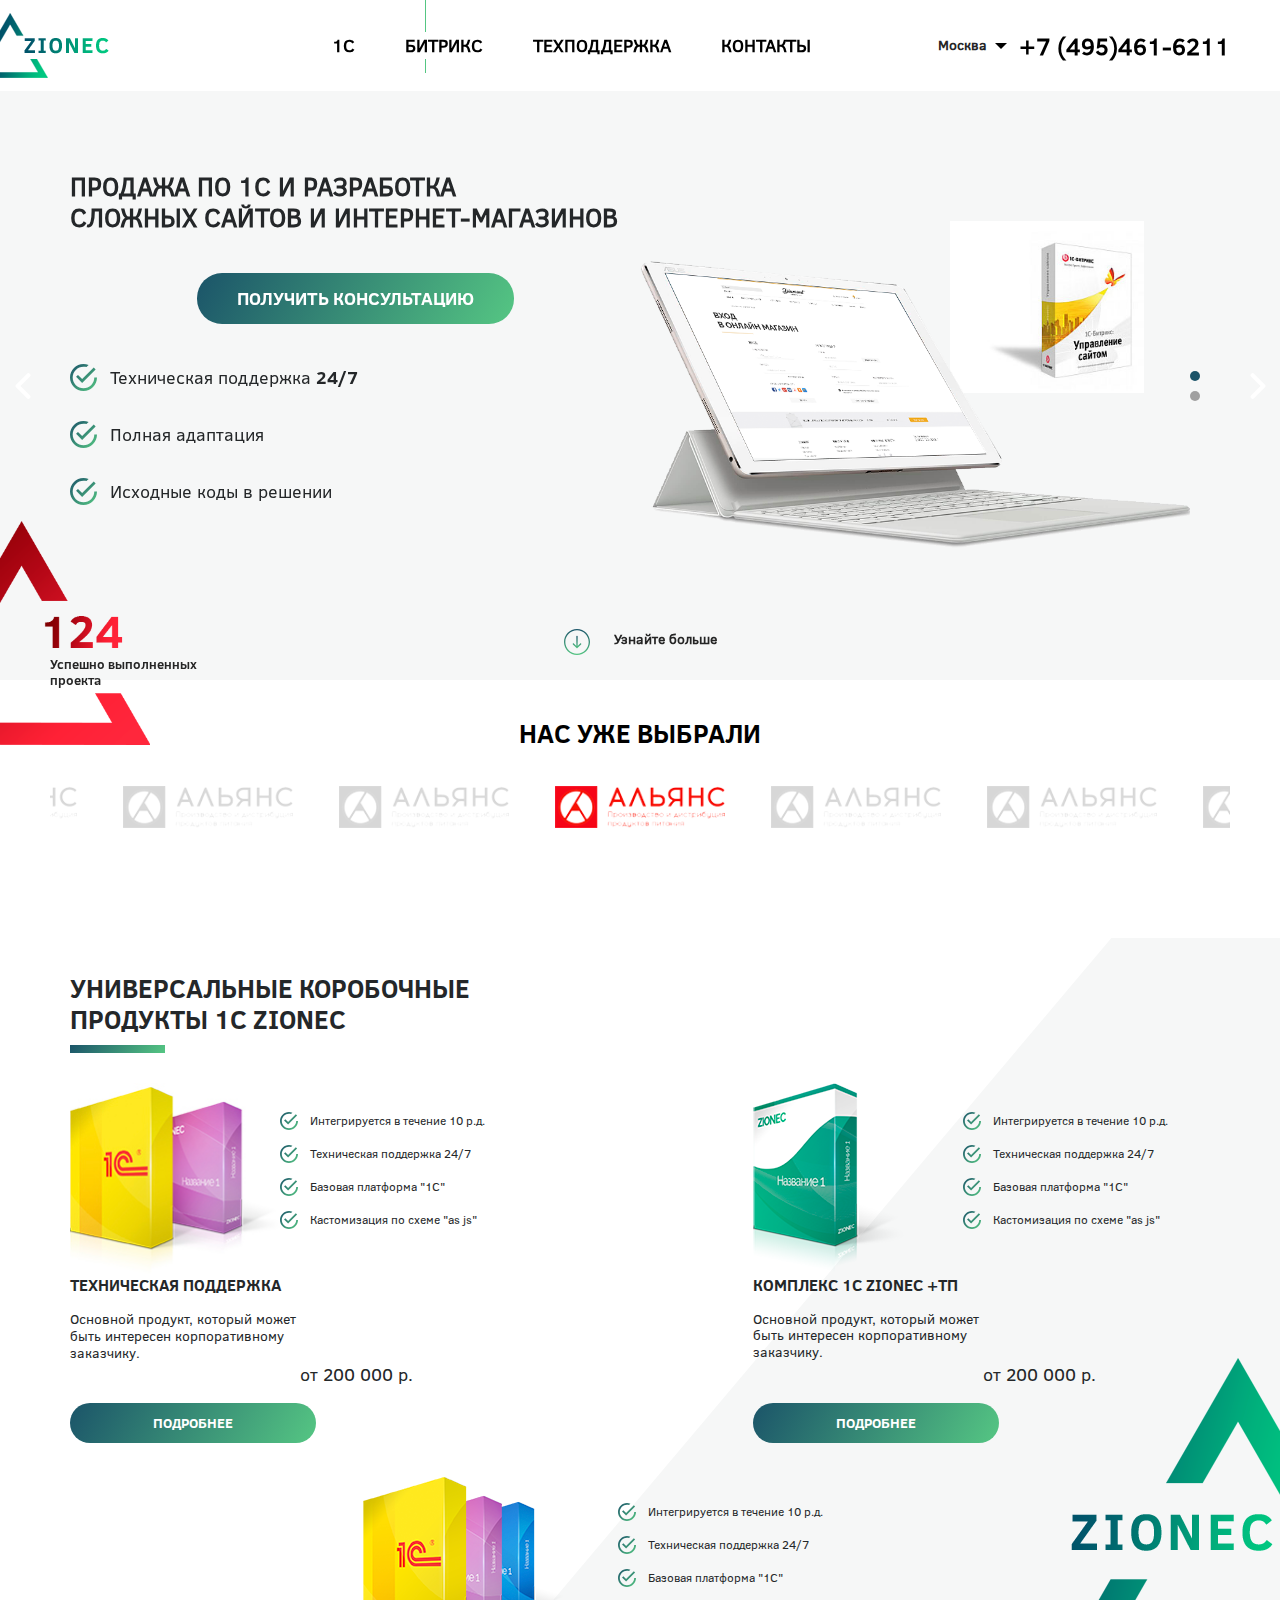
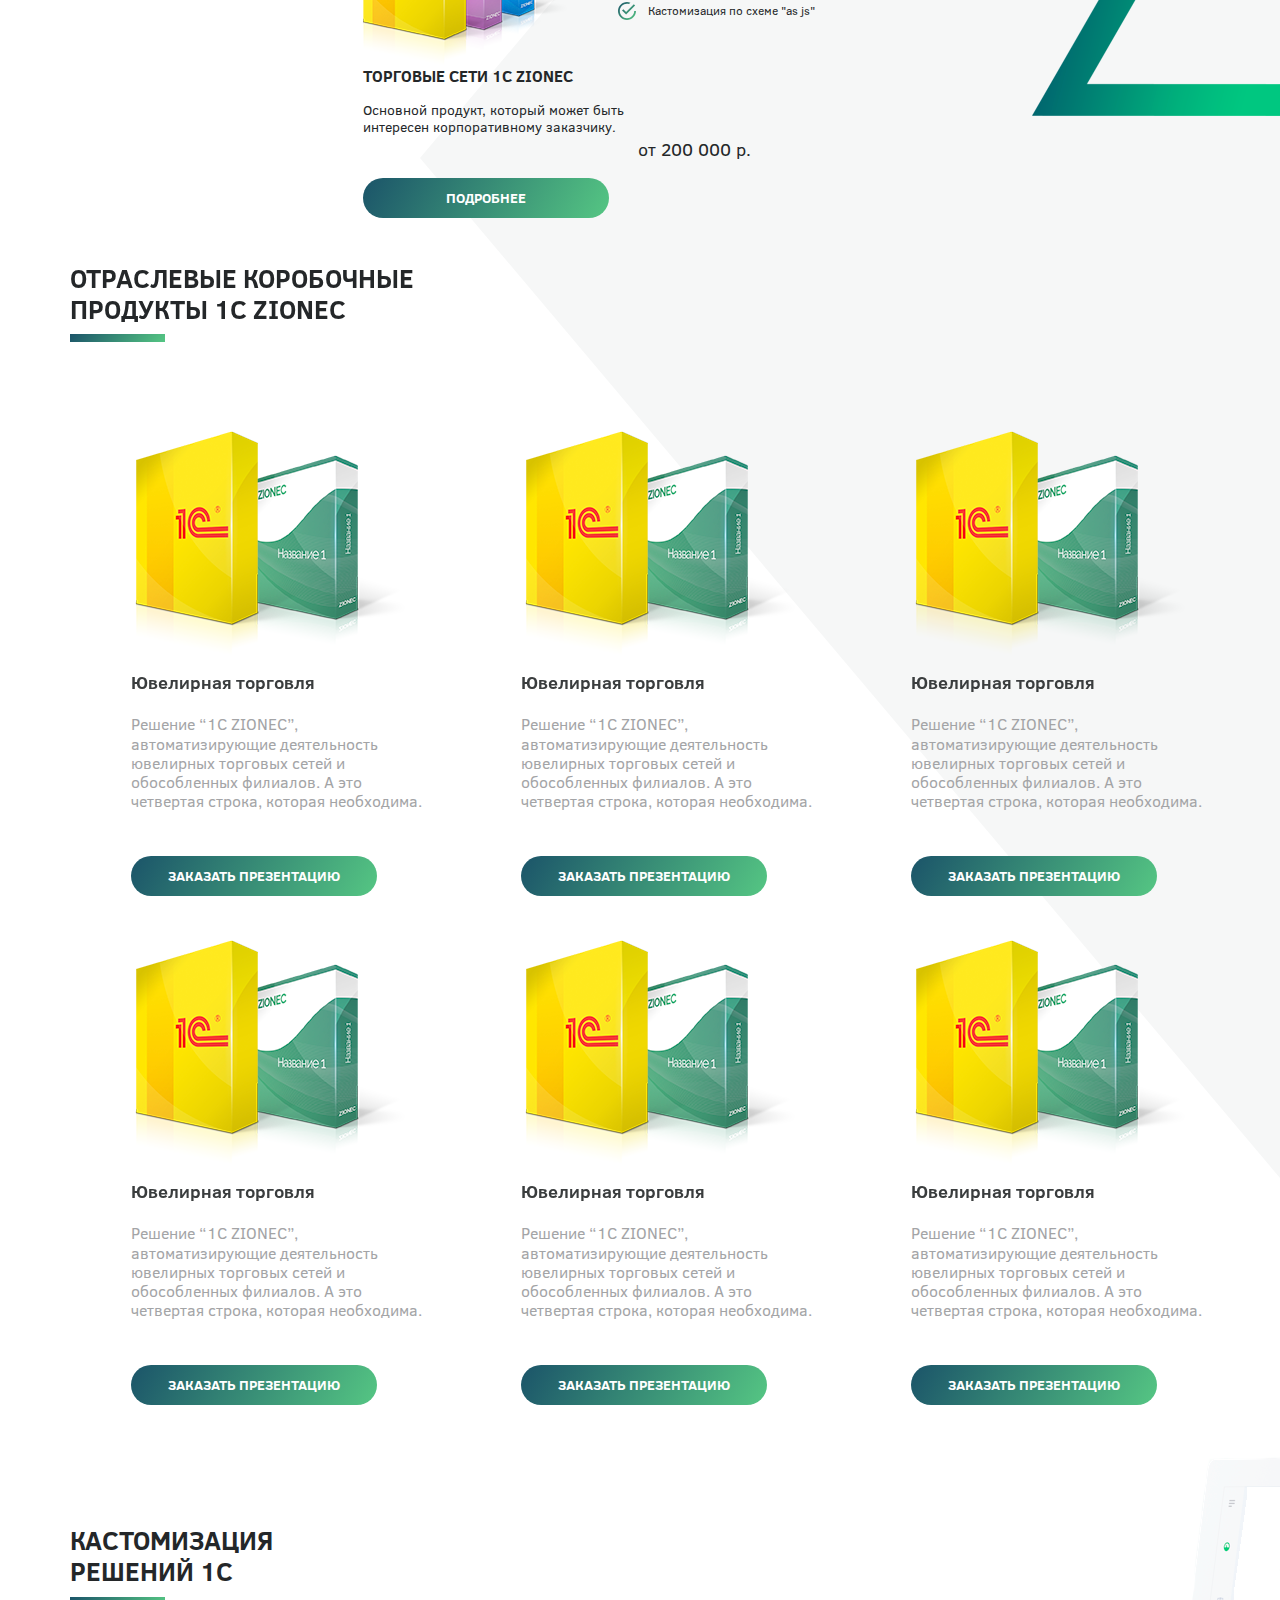
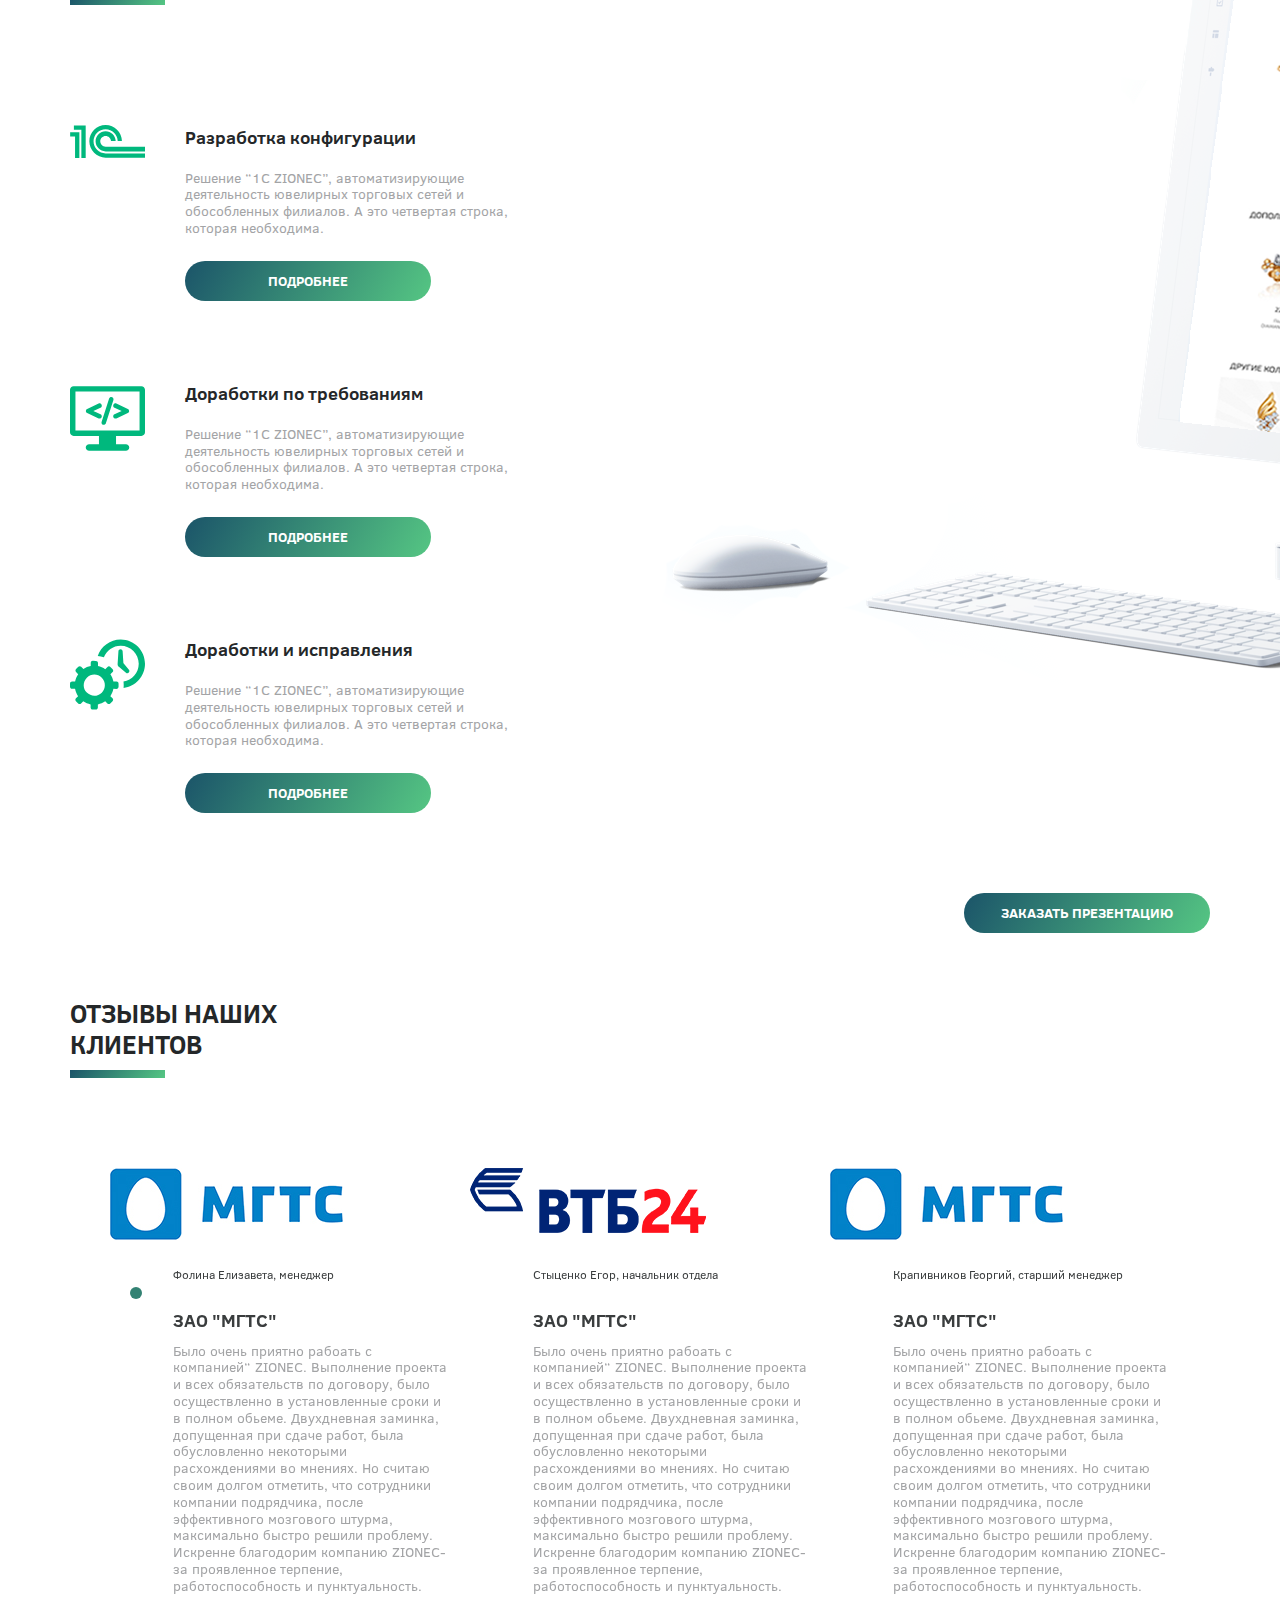
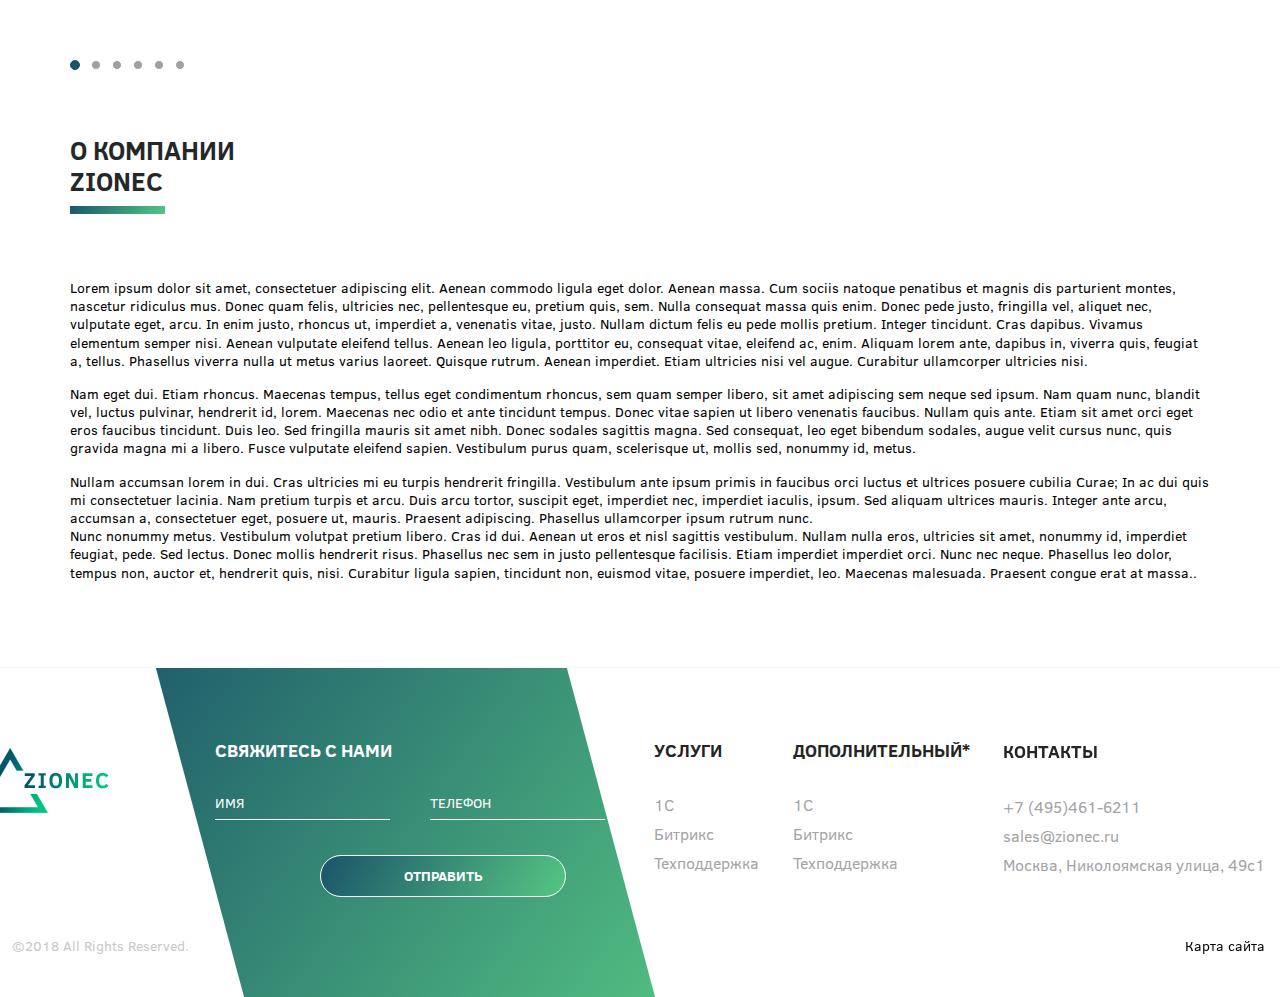
<file: index.html>
<!DOCTYPE html>
<html lang="ru">
<head>
    <meta charset="UTF-8">
    <title>Zionec</title>
    <meta http-equiv="X-UA-Compatible" content="IE=edge">
    <meta name="viewport" content="width=device-width, initial-scale=1">
    <link href="css/bootstrap.min.css" rel="stylesheet">
    <link href="css/slick.css" rel="stylesheet">
    <link href="css/style-t.css" rel="stylesheet">
    <link href="css/style.css" rel="stylesheet">
    <link href="css/media-t.css" rel="stylesheet">  
    <link href="css/media.css" rel="stylesheet">  
</head>


<body>

<section class="sec-lvl-1" id="fixed_head">
    <div class="menu-wrapp">
        <div class="side left-side">
            <img src="img/logo-nav.png" class="img-responsive" alt="">
        </div>
        <div class="side mid-side">
            <button type="button" class="navbar-toggle" data-toggle="collapse" data-target="#menu1">
                <span class="sr-only">Toggle navigation</span>
                <span class="icon-bar"></span>
                <span class="icon-bar"></span>
                <span class="icon-bar"></span>
            </button>
            <div class="collapse navbar-collapse" id="menu1">
                <ul class="menu-list">
                    <li class="first-itm">
                        <a href="#sec-lvl-1">1С</a>
                    </li>
                    <li class="first-itm">
                        <a class="active" href="#about">БИТРИКС</a>
                    </li>
                    <li class="first-itm">
                        <a href="#sec-lvl-7">ТЕХПОДДЕРЖКА</a>
                    </li>
                    <li class="first-itm">
                        <a href="#team">КОНТАКТЫ</a>
                    </li>
                </ul>
            </div>
        </div>
        <div class="side right-side">
            <div class="flex-tel">
                <div class="sity-wrapp">
                    <div class="sity">Москва</div>
                    <div class="sity-list">
                        <span>Краснодар</span>
                        <span>Ростов</span>
                        <span>Санкт-Петербург</span>
                    </div>
                </div>
                <a class="tel-link" href="#">+7 (495)461-6211</a>
            </div>
        </div>
    </div>
</section>
    

    <section class="sec-lvl-1">
        <div class="menu-wrapp">
            <div class="side left-side">
                <img src="img/logo-nav.png" class="img-responsive" alt="">
            </div>
            <div class="side mid-side">
                <button type="button" class="navbar-toggle" data-toggle="collapse" data-target="#menu">
                    <span class="sr-only">Toggle navigation</span>
                    <span class="icon-bar"></span>
                    <span class="icon-bar"></span>
                    <span class="icon-bar"></span>
                </button>
                <div class="collapse navbar-collapse" id="menu">
                    <ul class="menu-list">
                        <li class="first-itm">
                            <a href="#sec-lvl-1">1С</a>
                        </li>
                        <li class="first-itm">
                            <a class="active" href="#about">БИТРИКС</a>
                        </li>
                        <li class="first-itm">
                            <a href="#sec-lvl-7">ТЕХПОДДЕРЖКА</a>
                        </li>
                        <li class="first-itm">
                            <a href="#team">КОНТАКТЫ</a>
                        </li>
                    </ul>
                </div>
            </div>
            <div class="side right-side">
                <div class="flex-tel">
                    <div class="sity-wrapp">
                        <div class="sity">Москва</div>
                        <div class="sity-list">
                            <span>Краснодар</span>
                            <span>Ростов</span>
                            <span>Санкт-Петербург</span>
                        </div>
                    </div>
                    <a class="tel-link" href="#">+7 (495)461-6211</a>
                </div>
            </div>
        </div>
    </section>
    <section class="sec-lvl-2">
        <div class="main-slider">
            <div class="one-slide">
                <div class="container">
                    <div class="row">
                        <div class="col-md-12">
                            <div class="flex-first-slide">
                                <div class="left-side">
                                    <h2>Продажа ПО 1с и разработка<br>сложных сайтов и интернет-магазинов</h2>
                                    <div class="flex-b-style">
                                        <span class="get-consult-butt but open_modal">Получить консультацию</span>
                                    </div>
                                    <ul class="service-list">
                                        <li>Техническая поддержка <span>24/7</span></li>
                                        <li>Полная адаптация</li>
                                        <li>Исходные коды в решении</li>
                                    </ul>
                                </div>
                                <div class="right-side">
                                    <div class="note-image">
                                        <img src="img/note-1.png" class="img-responsive" alt="">
                                    </div>
                                    <div class="product">
                                        <img src="img/1c-product.jpg" class="img-responsive" alt="">
                                    </div>
                                </div>
                            </div>
                        </div>
                    </div>
                </div>
            </div>
            <div class="one-slide">
                <div class="container">
                    <div class="row">
                        <div class="col-md-12">
                            <div class="flex-first-slide">
                                <div class="left-side">
                                    <h2>Продажа ПО 1с и разработка<br>сложных сайтов и интернет-магазинов</h2>
                                    <div class="flex-b-style">
                                        <span class="get-consult-butt but open_modal">Получить консультацию</span>
                                    </div>
                                    <ul class="service-list">
                                        <li>Техническая поддержка <span>24/7</span></li>
                                        <li>Полная адаптация</li>
                                        <li>Исходные коды в решении</li>
                                    </ul>
                                </div>
                                <div class="right-side">
                                    <div class="note-image">
                                        <img src="img/note-1.png" class="img-responsive" alt="">
                                    </div>
                                    <div class="product">
                                        <img src="img/1c-product.jpg" class="img-responsive" alt="">
                                    </div>
                                </div>
                            </div>
                        </div>
                    </div>
                </div>
            </div>
        </div>
        <div class="treangle-red">
            <p>Успешно выполненных<br>проекта</p>
        </div>
        <div class="scroll-down">
            <span>Узнайте больше</span>
        </div>
    </section>
    
    
    
    
    
    
    
    
    
    
    
    
    
    
    
    <!--========================================================================-->
    
    <section id="chosen">
        <h2 class="text-center">Нас уже выбрали</h2>
        <div class="logos">
            <div class="logo_item"><img src="img/chosen1.png" alt=""></div>
            <div class="logo_item"><img src="img/chosen1.png" alt=""></div>
            <div class="logo_item"><img src="img/chosen1.png" alt=""></div>
            <div class="logo_item"><img src="img/chosen1.png" alt=""></div>
            <div class="logo_item"><img src="img/chosen1.png" alt=""></div>
            <div class="logo_item"><img src="img/chosen1.png" alt=""></div>
            <div class="logo_item"><img src="img/chosen1.png" alt=""></div>
        </div>
    </section>

    <section id="big_grey_triangle">
        <div class="left_triangle"></div>
        <div class="container">
            <div class="row">
                <div class="col-md-12">
                    <h2 class="zag">Универсальные коробочные<br>продукты 1С Zionec</h2>
                </div>
            </div>
            <div class="row">
                <div class="col-sm-8 col-sm-push-2 col-md-5 col-md-push-0 prod1_item">
                    <div class="prod_flex first_prod">
                        <div class="img">
                            <img src="img/two_boxes.jpg" alt="" class="img-responsive">
                        </div>
                        <div class="markers">
                            <ul>
                                <li>Интегрируется в течение 10 р.д.</li>
                                <li>Техническая поддержка 24/7</li>
                                <li>Базовая платформа "1С"</li>
                                <li>Кастомизация по схеме "as js"</li>
                            </ul>
                        </div>
                    </div>
                    <div class="prod_desc">
                        <h5>Техническая поддержка</h5>
                        <p>Основной продукт, который может быть интересен корпоративному заказчику.</p>
                        <div class="price text-right">от 200 000 р.</div>
                        <p class="more"><a href="#" class="but">Подробнее</a></p>
                    </div>
                </div>
                <div class="col-sm-8 col-sm-push-2 col-md-5 prod1_item col-md-push-2">
                    <div class="prod_flex">
                        <div class="img">
                            <img src="img/prod2_new.png" alt="" class="img-responsive">
                        </div>
                        <div class="markers">
                            <ul>
                                <li>Интегрируется в течение 10 р.д.</li>
                                <li>Техническая поддержка 24/7</li>
                                <li>Базовая платформа "1С"</li>
                                <li>Кастомизация по схеме "as js"</li>
                            </ul>
                        </div>
                    </div>
                    <div class="prod_desc">
                        <h5>Комплекс 1С Zionec +ТП</h5>
                        <p>Основной продукт, который может быть интересен корпоративному заказчику.</p>
                        <div class="price text-right">от 200 000 р.</div>
                        <p class="more"><a href="#" class="but">Подробнее</a></p>
                    </div>
                </div>
            </div>
            <div class="row">
                <div class="col-sm-8 col-sm-push-2 col-md-6 prod1_item col-md-push-3">
                    <div class="prod_flex">
                        <div class="img">
                            <img src="img/three_boxes.png" alt="" class="img-responsive">
                        </div>
                        <div class="markers">
                            <ul>
                                <li>Интегрируется в течение 10 р.д.</li>
                                <li>Техническая поддержка 24/7</li>
                                <li>Базовая платформа "1С"</li>
                                <li>Кастомизация по схеме "as js"</li>
                            </ul>
                        </div>
                    </div>
                    <div class="prod_desc third_prod">
                        <h5>Торговые сети 1С Zionec</h5>
                        <p>Основной продукт, который может быть интересен корпоративному заказчику.</p>
                        <div class="price text-right">от 200 000 р.</div>
                        <p class="more"><a href="#" class="but">Подробнее</a></p>
                    </div>
                </div>
            </div>
            <div class="row">
                <div class="col-md-12">
                    <h2 class="zag second_prods_zag">Отраслевые коробочные<br>продукты 1С Zionec</h2>
                </div>
            </div>
            <div class="row">
                <div class="col-md-4 col-sm-6 prod2_item">
                    <div class="prod2_img">
                        <img src="img/boxes.png" alt="" class="img-responsive">
                    </div>
                    <div class="prod2">
                        <div class="circle"><div class="circle_center"></div></div>
                        <div class="text">
                            <a href="#" class="h5">Ювелирная торговля</a>
                            <p class="phantom_click">Решение “1С ZIONEC”, автоматизирующие деятельность ювелирных торговых сетей и обособленных филиалов. А это четвертая строка, которая необходима.</p>
                            <p class="more"><a href="#" class="but open_modal">Заказать презентацию</a></p>
                        </div>
                    </div>
                </div>
                <div class="col-md-4 col-sm-6 prod2_item">
                    <div class="prod2_img">
                        <img src="img/boxes.png" alt="" class="img-responsive">
                    </div>
                    <div class="prod2">
                        <div class="circle"><div class="circle_center"></div></div>
                        <div class="text">
                            <a href="#" class="h5">Ювелирная торговля</a>
                            <p class="phantom_click">Решение “1С ZIONEC”, автоматизирующие деятельность ювелирных торговых сетей и обособленных филиалов. А это четвертая строка, которая необходима.</p>
                            <p class="more"><a href="#" class="but open_modal">Заказать презентацию</a></p>
                        </div>
                    </div>
                </div>
                <div class="col-md-4 col-sm-6 prod2_item">
                    <div class="prod2_img">
                        <img src="img/boxes.png" alt="" class="img-responsive">
                    </div>
                    <div class="prod2">
                        <div class="circle"><div class="circle_center"></div></div>
                        <div class="text">
                            <a href="#" class="h5">Ювелирная торговля</a>
                            <p class="phantom_click">Решение “1С ZIONEC”, автоматизирующие деятельность ювелирных торговых сетей и обособленных филиалов. А это четвертая строка, которая необходима.</p>
                            <p class="more"><a href="#" class="but open_modal">Заказать презентацию</a></p>
                        </div>
                    </div>
                </div>
                <div class="col-md-4 col-sm-6 prod2_item">
                    <div class="prod2_img">
                        <img src="img/boxes.png" alt="" class="img-responsive">
                    </div>
                    <div class="prod2">
                        <div class="circle"><div class="circle_center"></div></div>
                        <div class="text">
                            <a href="#" class="h5">Ювелирная торговля</a>
                            <p class="phantom_click">Решение “1С ZIONEC”, автоматизирующие деятельность ювелирных торговых сетей и обособленных филиалов. А это четвертая строка, которая необходима.</p>
                            <p class="more"><a href="#" class="but open_modal">Заказать презентацию</a></p>
                        </div>
                    </div>
                </div>
                <div class="col-md-4 col-sm-6 prod2_item">
                    <div class="prod2_img">
                        <img src="img/boxes.png" alt="" class="img-responsive">
                    </div>
                    <div class="prod2">
                        <div class="circle"><div class="circle_center"></div></div>
                        <div class="text">
                            <a href="#" class="h5">Ювелирная торговля</a>
                            <p class="phantom_click">Решение “1С ZIONEC”, автоматизирующие деятельность ювелирных торговых сетей и обособленных филиалов. А это четвертая строка, которая необходима.</p>
                            <p class="more"><a href="#" class="but open_modal">Заказать презентацию</a></p>
                        </div>
                    </div>
                </div>
                <div class="col-md-4 col-sm-6 prod2_item">
                    <div class="prod2_img">
                        <img src="img/boxes.png" alt="" class="img-responsive">
                    </div>
                    <div class="prod2">
                        <div class="circle"><div class="circle_center"></div></div>
                        <div class="text">
                            <a href="#" class="h5">Ювелирная торговля</a>
                            <p class="phantom_click">Решение “1С ZIONEC”, автоматизирующие деятельность ювелирных торговых сетей и обособленных филиалов. А это четвертая строка, которая необходима.</p>
                            <p class="more"><a href="#" class="but open_modal">Заказать презентацию</a></p>
                        </div>
                    </div>
                </div>
            </div>
        </div>
    </section>

    <section id="block_1c">
        <div class="container">
            <div class="row">
                <div class="col-md-12 col-sm-6">
                    <h2 class="zag">Кастомизация<br>решений 1С</h2>
                </div>
                <div class="col-sm-6 visible-sm text-right">
                    <a href="#" class="black_link open_modal">Заказать презентацию</a>
                </div>
            </div>
            <div class="row">
                <div class="col-sm-8 col-sm-push-2 col-md-6 col-md-push-0">
                    <div class="wrap_1c">
                        <div class="icon">
                            <svg version="1.1" id="&#x421;&#x43B;&#x43E;&#x439;_1"
                                 xmlns="http://www.w3.org/2000/svg" xmlns:xlink="http://www.w3.org/1999/xlink" x="0px" y="0px" viewBox="0 0 4718.609 2096.718"
                                 style="enable-background:new 0 0 4718.609 2096.718;" xml:space="preserve">
                            <polygon points="317.08,450.906 8.369,450.906 8.369,722.473 317.08,722.473 317.08,2096.667 588.647,2096.667 588.647,722.473
                                588.647,450.906 "/>
                            <polygon points="824.247,26.78 714.655,26.78 243.969,26.78 243.969,298.347 714.655,298.347 714.655,2096.667 986.222,2096.667
                                986.222,26.78 "/>
                            <path d="M2776.413,1368.126l-534.183-1.372c-187.045,0-338.675-151.63-338.675-338.674c0-187.045,151.63-338.675,338.675-338.675
                                c178.791,0,325.207,138.546,337.783,314.133h294.924c-12.894-338.318-291.233-608.633-632.707-608.633
                                c-349.693,0-633.174,283.482-633.174,633.174c0,349.692,283.481,633.174,633.174,633.174c10.647,0,21.232-0.265,31.75-0.784v0.784
                                h2461.978v-293.127H2776.413z"/>
                            <path d="M2928.269,1790.745c0.608-0.547,1.223-1.087,1.829-1.636h-688.101v-0.241c-420.066-0.126-760.557-340.694-760.557-760.789
                                c0-420.173,340.617-760.791,760.791-760.791c411.96,0,747.429,327.436,760.387,736.249h265.155
                                C3254.736,448.32,2800.582,2.239,2242.23,2.239c-566.556,0-1025.841,459.284-1025.841,1025.84
                                c0,566.478,459.158,1025.712,1025.607,1025.839v0.001h2493.961v-263.174H2928.269z"/>
                            </svg>
                        </div>
                        <div class="text">
                            <h5>Разработка конфигурации</h5>
                            <p>Решение “1С ZIONEC”, автоматизирующие деятельность ювелирных торговых сетей и обособленных филиалов. А это четвертая строка, которая необходима.</p>
                            <p class="text-left but_1c"><a href="#" class="but">Подробнее</a></p>
                        </div>
                    </div>
                    <div class="wrap_1c">
                        <div class="icon">
                            <svg version="1.1" id="Capa_1" xmlns="http://www.w3.org/2000/svg" xmlns:xlink="http://www.w3.org/1999/xlink" x="0px" y="0px"
                                     viewBox="0 0 412.996 412.996" style="enable-background:new 0 0 412.996 412.996;"
                                     xml:space="preserve">



                                            <path d="M392.996,28.338H20c-11.047,0-20,8.954-20,20v234c0,11.046,8.953,20,20,20h139.498v45.32h-54.283
                                                c-10.201,0-18.5,8.299-18.5,18.5s8.299,18.5,18.5,18.5h202.566c10.201,0,18.5-8.299,18.5-18.5s-8.299-18.5-18.5-18.5h-54.283
                                                v-45.32h139.498c11.047,0,20-8.954,20-20v-234C412.996,37.292,404.043,28.338,392.996,28.338z M382.996,272.338H30v-214h352.996
                                                V272.338z"/>
                                            <path d="M94.591,176.637l63.084,29.336c1.631,0.755,3.367,1.138,5.162,1.138c2.338,0,4.616-0.664,6.597-1.924
                                                c3.548-2.267,5.666-6.13,5.666-10.335v-0.322c0-4.751-2.785-9.115-7.096-11.119l-39.455-18.33l39.456-18.334
                                                c4.31-2.004,7.095-6.369,7.095-11.118v-0.319c0-4.211-2.119-8.074-5.665-10.334c-1.962-1.254-4.247-1.916-6.606-1.916
                                                c-1.778,0-3.563,0.391-5.16,1.133L94.59,153.525c-4.308,2.005-7.091,6.369-7.091,11.117v0.878
                                                C87.498,170.262,90.28,174.625,94.591,176.637z"/>
                                            <path d="M175.662,236.389c2.301,3.149,6.002,5.029,9.901,5.029h0.315c5.352,0,10.042-3.426,11.672-8.516l41.557-128.76
                                                c1.192-3.717,0.53-7.818-1.771-10.974c-2.301-3.149-6.002-5.03-9.901-5.03h-0.314c-5.354,0-10.048,3.426-11.679,8.516
                                                L173.88,225.425C172.698,229.145,173.364,233.242,175.662,236.389z"/>
                                            <path d="M237.896,135.628c0,4.746,2.782,9.11,7.095,11.122l39.455,18.33l-39.455,18.33c-4.311,2.004-7.096,6.368-7.096,11.119
                                                v0.322c0,4.205,2.117,8.068,5.669,10.336c1.974,1.258,4.254,1.923,6.595,1.923c1.792,0,3.527-0.383,5.169-1.142l63.081-29.335
                                                c4.307-2.009,7.089-6.372,7.089-11.115v-0.878c0-4.748-2.783-9.112-7.093-11.117l-63.08-29.334
                                                c-1.591-0.739-3.373-1.131-5.152-1.131c-2.358,0-4.644,0.662-6.604,1.912c-3.554,2.264-5.673,6.127-5.673,10.338V135.628
                                                L237.896,135.628z"/>



                            </svg>
                        </div>
                        <div class="text">
                            <h5>Доработки по требованиям</h5>
                            <p>Решение “1С ZIONEC”, автоматизирующие деятельность ювелирных торговых сетей и обособленных филиалов. А это четвертая строка, которая необходима.</p>
                            <p class="text-left but_1c"><a href="#" class="but">Подробнее</a></p>
                        </div>
                    </div>
                    <div class="wrap_1c">
                        <div class="icon">
                            <svg version="1.1" id="Capa_1" xmlns="http://www.w3.org/2000/svg" xmlns:xlink="http://www.w3.org/1999/xlink" x="0px" y="0px"
                                     viewBox="0 0 488.5 488.5" style="enable-background:new 0 0 488.5 488.5;" xml:space="preserve">
                                <g>
                                    <g>
                                        <path d="M364.5,232.45c5.4,4.6,13.4,4.4,18.5-0.7c4.9-4.9,5.3-12.5,1.2-17.8l0,0l-0.2-0.2c-0.1-0.2-0.3-0.4-0.4-0.5l-33.6-40
                                            c-1.4-1.7-2.3-3.8-2.4-6.1l-4.9-75.3l0,0c-0.6-7-6.4-12.4-13.6-12.4c-7,0-12.7,5.2-13.5,12l0,0v0.1c0,0.3,0,0.6-0.1,0.9l-5.4,82.7
                                            c-0.1,0.5-0.1,1.1-0.1,1.6v0.2l0,0c0,0.1,0,0.2,0,0.3c0,0.2,0,0.3,0,0.4c-0.1,5,1.8,10,5.6,13.8c0.8,0.8,1.6,1.5,2.5,2.1
                                            L364.5,232.45L364.5,232.45z"/>
                                        <path d="M330.3,16.45c-69.4,0-128.4,44.9-149.7,107.1c13.8,1.6,27.2,4.6,40.1,9.1c16.9-44.1,59.7-75.5,109.6-75.5
                                            c64.7,0,117.4,52.7,117.4,117.4c0,58.6-43.1,107.2-99.3,116c0.9,7.6,1.4,15.4,1.4,23.2c0,6-0.3,11.9-0.8,17.8
                                            c78.4-9.3,139.5-76.1,139.5-157C488.4,87.35,417.5,16.45,330.3,16.45z"/>
                                        <path d="M303.1,290.45l-20.4-0.1c-3.2-16.7-9.7-32.9-19.6-47.5l14.5-14.4c5.2-5.2,5.3-13.7,0.1-18.9l-14.6-14.6
                                            c-5.2-5.2-13.7-5.3-18.9-0.1l-14.5,14.4c-14.6-10-30.7-16.6-47.4-19.9l0.1-20.4c0-7.4-5.9-13.4-13.3-13.4l-20.6-0.1
                                            c-7.4,0-13.4,5.9-13.4,13.3l-0.1,20.3c-16.8,3.1-33.1,9.6-47.8,19.5L73,194.35c-5.2-5.2-13.7-5.3-18.9,0l-14.6,14.6
                                            c-5.2,5.2-5.3,13.7-0.1,18.9l14,14.1c-10.1,14.6-16.8,31-20.1,47.8l-19.8-0.1c-7.4,0-13.4,5.9-13.4,13.3L0,323.55
                                            c0,7.4,5.9,13.4,13.3,13.4l19.7,0.1c3.1,16.9,9.7,33.4,19.7,48.1l-13.9,13.8c-5.2,5.2-5.3,13.7-0.1,18.9l14.6,14.6
                                            c5.2,5.2,13.7,5.3,18.9,0l14.1-13.6c14.7,10.1,31.1,16.8,48,20l-0.1,19.7c0,7.4,5.9,13.4,13.3,13.4l20.6,0.1
                                            c7.4,0,13.4-5.9,13.4-13.3l0.1-19.8c16.9-3.2,33.2-9.8,47.9-19.9l14,14.1c5.2,5.2,13.7,5.3,18.9,0.1l14.6-14.6
                                            c5.2-5.2,5.3-13.7,0.1-18.9l-14.2-14.2c10-14.6,16.6-30.9,19.7-47.7l20.3,0.1c7.4,0,13.4-5.9,13.4-13.3l0.1-20.6
                                            C316.5,296.45,310.5,290.45,303.1,290.45z M206.9,362.55c-27,26.8-70.6,26.7-97.4-0.3s-26.7-70.6,0.3-97.4s70.6-26.7,97.4,0.3
                                            C234,292.15,233.8,335.75,206.9,362.55z"/>
                                    </g>
                                </g>
                                <g>
                                </g>
                                <g>
                                </g>
                                <g>
                                </g>
                                <g>
                                </g>
                                <g>
                                </g>
                                <g>
                                </g>
                                <g>
                                </g>
                                <g>
                                </g>
                                <g>
                                </g>
                                <g>
                                </g>
                                <g>
                                </g>
                                <g>
                                </g>
                                <g>
                                </g>
                                <g>
                                </g>
                                <g>
                                </g>
                            </svg>
                        </div>
                        <div class="text">
                            <h5>Доработки и исправления</h5>
                            <p>Решение “1С ZIONEC”, автоматизирующие деятельность ювелирных торговых сетей и обособленных филиалов. А это четвертая строка, которая необходима.</p>
                            <p class="text-left but_1c"><a href="#" class="but">Подробнее</a></p>
                        </div>
                    </div>
                </div>
            </div>
            <div class="row hidden-sm">
                <div class="col-md-12 text-right">
                    <a href="#" class="but open_modal">Заказать презентацию</a>
                </div>
            </div>
        </div>
    </section>

<section id="reviews">
    <div class="container">
        <div class="row">
            <div class="col-md-12">
                <h2 class="zag">Отзывы наших<br>клиентов</h2>
            </div>
        </div>
    </div>
    <div class="reviews_slider">
        <div class="rev">
            <div class="img">
                <img src="img/rev1.jpg" alt="" class="img-responsive">
            </div>
            <div class="rev_wrap">
                <div class="circle">
                    <div class="circle_center"></div>
                </div>
                <div class="text">
                    <span>Фолина Елизавета, менеджер</span>
                    <h4>ЗАО "МГТС"</h4>
                    <p>Было очень приятно  рабоать с компанией“ ZIONEC. Выполнение проекта и всех обязательств по договору, было осуществленно в установленные сроки и в полном обьеме.
                        Двухдневная заминка, допущенная при сдаче работ, была обусловленно некоторыми расхождениями во мнениях. Но считаю своим долгом отметить, что сотрудники компании подрядчика, после эффективного мозгового штурма, максимально быстро решили проблему. Искренне благодорим компанию ZIONEC- за проявленное терпение, работоспособность и пунктуальность.</p>
                </div>
            </div>
        </div>
        <div class="rev">
            <div class="img">
                <img src="img/rev2.png" alt="" class="img-responsive">
            </div>
            <div class="rev_wrap">
                <div class="circle">
                    <div class="circle_center"></div>
                </div>
                <div class="text">
                    <span>Стыценко Егор, начальник отдела</span>
                    <h4>ЗАО "МГТС"</h4>
                    <p>Было очень приятно  рабоать с компанией“ ZIONEC. Выполнение проекта и всех обязательств по договору, было осуществленно в установленные сроки и в полном обьеме.
                        Двухдневная заминка, допущенная при сдаче работ, была обусловленно некоторыми расхождениями во мнениях. Но считаю своим долгом отметить, что сотрудники компании подрядчика, после эффективного мозгового штурма, максимально быстро решили проблему. Искренне благодорим компанию ZIONEC- за проявленное терпение, работоспособность и пунктуальность.</p>
                </div>
            </div>
        </div>
        <div class="rev">
            <div class="img">
                <img src="img/rev1.jpg" alt="" class="img-responsive">
            </div>
            <div class="rev_wrap">
                <div class="circle">
                    <div class="circle_center"></div>
                </div>
                <div class="text">
                    <span>Крапивников Георгий, старший менеджер</span>
                    <h4>ЗАО "МГТС"</h4>
                    <p>Было очень приятно  рабоать с компанией“ ZIONEC. Выполнение проекта и всех обязательств по договору, было осуществленно в установленные сроки и в полном обьеме.
                        Двухдневная заминка, допущенная при сдаче работ, была обусловленно некоторыми расхождениями во мнениях. Но считаю своим долгом отметить, что сотрудники компании подрядчика, после эффективного мозгового штурма, максимально быстро решили проблему. Искренне благодорим компанию ZIONEC- за проявленное терпение, работоспособность и пунктуальность.</p>
                </div>
            </div>
        </div>
        <div class="rev">
            <div class="img">
                <img src="img/rev2.png" alt="" class="img-responsive">
            </div>
            <div class="rev_wrap">
                <div class="circle">
                    <div class="circle_center"></div>
                </div>
                <div class="text">
                    <span>Васюк Елена, руководитель отдела разработки</span>
                    <h4>ЗАО "МГТС"</h4>
                    <p>Было очень приятно  рабоать с компанией“ ZIONEC. Выполнение проекта и всех обязательств по договору, было осуществленно в установленные сроки и в полном обьеме.
                        Двухдневная заминка, допущенная при сдаче работ, была обусловленно некоторыми расхождениями во мнениях. Но считаю своим долгом отметить, что сотрудники компании подрядчика, после эффективного мозгового штурма, максимально быстро решили проблему. Искренне благодорим компанию ZIONEC- за проявленное терпение, работоспособность и пунктуальность.</p>
                </div>
            </div>
        </div>
        <div class="rev">
            <div class="img">
                <img src="img/rev1.jpg" alt="" class="img-responsive">
            </div>
            <div class="rev_wrap">
                <div class="circle">
                    <div class="circle_center"></div>
                </div>
                <div class="text">
                    <span>Гомельский Игорь, генеральный директор</span>
                    <h4>ЗАО "МГТС"</h4>
                    <p>Было очень приятно  рабоать с компанией“ ZIONEC. Выполнение проекта и всех обязательств по договору, было осуществленно в установленные сроки и в полном обьеме.
                        Двухдневная заминка, допущенная при сдаче работ, была обусловленно некоторыми расхождениями во мнениях. Но считаю своим долгом отметить, что сотрудники компании подрядчика, после эффективного мозгового штурма, максимально быстро решили проблему. Искренне благодорим компанию ZIONEC- за проявленное терпение, работоспособность и пунктуальность.</p>
                </div>
            </div>
        </div>
        <div class="rev">
            <div class="img">
                <img src="img/rev2.png" alt="" class="img-responsive">
            </div>
            <div class="rev_wrap">
                <div class="circle">
                    <div class="circle_center"></div>
                </div>
                <div class="text">
                    <span>Иванов Андрей, руководитель проекта</span>
                    <h4>ЗАО "МГТС"</h4>
                    <p>Было очень приятно  рабоать с компанией“ ZIONEC. Выполнение проекта и всех обязательств по договору, было осуществленно в установленные сроки и в полном обьеме.
                        Двухдневная заминка, допущенная при сдаче работ, была обусловленно некоторыми расхождениями во мнениях. Но считаю своим долгом отметить, что сотрудники компании подрядчика, после эффективного мозгового штурма, максимально быстро решили проблему. Искренне благодорим компанию ZIONEC- за проявленное терпение, работоспособность и пунктуальность.</p>
                </div>
            </div>
        </div>
    </div>
    <div class="container">
        <div class="row">
            <div class="col-md-12">
                <div class="reviews_slider_dots"></div>
            </div>
        </div>
    </div>
</section>
    
    <section id="about">
        <div class="container">
            <div class="row">
                <div class="col-md-12">
                    <h2 class="zag">О компании<br>Zionec</h2>

                    <p>Lorem ipsum dolor sit amet, consectetuer adipiscing elit. Aenean commodo ligula eget dolor. Aenean massa. Cum sociis natoque penatibus et magnis dis parturient montes, nascetur ridiculus mus. Donec quam felis, ultricies nec, pellentesque eu, pretium quis, sem. Nulla consequat massa quis enim. Donec pede justo, fringilla vel, aliquet nec, vulputate eget, arcu. In enim justo, rhoncus ut, imperdiet a, venenatis vitae, justo. Nullam dictum felis eu pede mollis pretium. Integer tincidunt. Cras dapibus. Vivamus elementum semper nisi. Aenean vulputate eleifend tellus. Aenean leo ligula, porttitor eu, consequat vitae, eleifend ac, enim. Aliquam lorem ante, dapibus in, viverra quis, feugiat a, tellus. Phasellus viverra nulla ut metus varius laoreet. Quisque rutrum. Aenean imperdiet. Etiam ultricies nisi vel augue. Curabitur ullamcorper ultricies nisi.</p>
                    <p>Nam eget dui. Etiam rhoncus. Maecenas tempus, tellus eget condimentum rhoncus, sem quam semper libero, sit amet adipiscing sem neque sed ipsum. Nam quam nunc, blandit vel, luctus pulvinar, hendrerit id, lorem. Maecenas nec odio et ante tincidunt tempus. Donec vitae sapien ut libero venenatis faucibus. Nullam quis ante. Etiam sit amet orci eget eros faucibus tincidunt. Duis leo. Sed fringilla mauris sit amet nibh. Donec sodales sagittis magna. Sed consequat, leo eget bibendum sodales, augue velit cursus nunc, quis gravida magna mi a libero. Fusce vulputate eleifend sapien. Vestibulum purus quam, scelerisque ut, mollis sed, nonummy id, metus. </p>
                    <p>Nullam accumsan lorem in dui. Cras ultricies mi eu turpis hendrerit fringilla. Vestibulum ante ipsum primis in faucibus orci luctus et ultrices posuere cubilia Curae; In ac dui quis mi consectetuer lacinia. Nam pretium turpis et arcu. Duis arcu tortor, suscipit eget, imperdiet nec, imperdiet iaculis, ipsum. Sed aliquam ultrices mauris. Integer ante arcu, accumsan a, consectetuer eget, posuere ut, mauris. Praesent adipiscing. Phasellus ullamcorper ipsum rutrum nunc.<br>
                        Nunc nonummy metus. Vestibulum volutpat pretium libero. Cras id dui. Aenean ut eros et nisl sagittis vestibulum. Nullam nulla eros, ultricies sit amet, nonummy id, imperdiet feugiat, pede. Sed lectus. Donec mollis hendrerit risus. Phasellus nec sem in justo pellentesque facilisis. Etiam imperdiet imperdiet orci. Nunc nec neque. Phasellus leo dolor, tempus non, auctor et, hendrerit quis, nisi. Curabitur ligula sapien, tincidunt non, euismod vitae, posuere imperdiet, leo. Maecenas malesuada. Praesent congue erat at massa..</p>
                </div>
            </div>
        </div>
    </section>
    
    <section class="footer-sec">
        <div class="left-side">
            <div class="abs-logo">
                <img src="img/logo-nav.png" class="img-responsive" alt="">
            </div>
            <p class="reserved">©2018  All Rights Reserved.</p>
        </div>
        <div class="mid-side">
            <div class="side-of-footer form-footer">
                <div class="z-index">
                    <h6>Свяжитесь с нами</h6>
                    <form>
                        <div class="inputs">
                            <input type="text" placeholder="ИМЯ">
                            <input type="text" placeholder="ТЕЛЕФОН" class="tel-inp-init">
                        </div>
                        <div class="position-butt">
                            <button type="submit" class="but">Отправить</button>
                        </div>
                    </form>
                </div>
            </div>
            <div class="side-of-footer">
                <h6>Услуги</h6>
                <ul>
                    <li>
                        <a class="#">1С</a>
                    </li>
                    <li>
                        <a href="#">Битрикс</a>
                    </li>
                    <li>
                        <a href="#">Техподдержка</a>
                    </li>
                </ul>
            </div>
            <div class="side-of-footer">
                <h6>Дополнительный*</h6>
                <ul>
                    <li>
                        <a class="#">1С</a>
                    </li>
                    <li>
                        <a href="#">Битрикс</a>
                    </li>
                    <li>
                        <a href="#">Техподдержка</a>
                    </li>
                </ul>
            </div>
            <div class="side-of-footer">
                <a href="contacts.html" class="h6_link">Контакты</a>
                <ul>
                    <li>
                        <a href="#">+7 (495)461-6211</a>
                    </li>
                    <li>
                        <a href="#">sales@zionec.ru</a>
                    </li>
                    <li>
                        <span>Москва, Николоямская улица, 49с1</span>
                    </li>
                </ul>
            </div>
        </div>
        <div class="right-side">
            <a href="#" class="sitemap">Карта сайта</a>
            <p class="reserved xs-copyright hidden-lg hidden-md hidden-sm">©2018  All Rights Reserved.</p>
        </div>
       
    </section>






    <div class="modal modal-sec fade" id="modal_with_com">
        <div class="modal-dialog">
            <div class="modal-contant">
                <div class="modal-body">
                    <span class="span_close" data-dismiss="modal">Закрыть</span>
                    <div class="zionec_form">
                        <h5 class="zag">Индивидуальный подбор<br>решения*</h5>
                        <form>
                            <div class="input_wrap phone"><input type="text" class="tel-inp-init" placeholder="Введите ваш номер телефона"></div>
                            <div class="input_wrap name"><input type="text" placeholder="Введите ваше имя"></div>
                            <textarea placeholder="Дополнительная информация"></textarea>
                            <div class="checkbox_wrap">
                                <div class="check-style">
                                    <input type="checkbox" class="checkbox" name="" id="checkbox-2">
                                    <label for="checkbox-2"></label>
                                </div>
                                <div class="check_label">Вы соглашаетесь с условиями обработки<br>персональных данных <a href="#">(ознакомиться)</a></div>
                            </div>
                            <button type="submit" class="but">Заказать звонок</button>
                        </form>
                    </div>
                </div>
            </div>
        </div>
    </div>
    
    
    
    
    
    
    <script src="https://ajax.googleapis.com/ajax/libs/jquery/2.2.3/jquery.min.js"></script>
    <script src="js/bootstrap.min.js"></script>
    <script src="js/slick.min.js"></script>
     <script src="js/inputmask.js"></script>
    <script src="js/jquery.inputmask.js"></script>
    <script src="http://api-maps.yandex.ru/2.1/?lang=ru_RU"></script>
    <script src="js/scripts.js"></script>
</body>

</html>
</file>
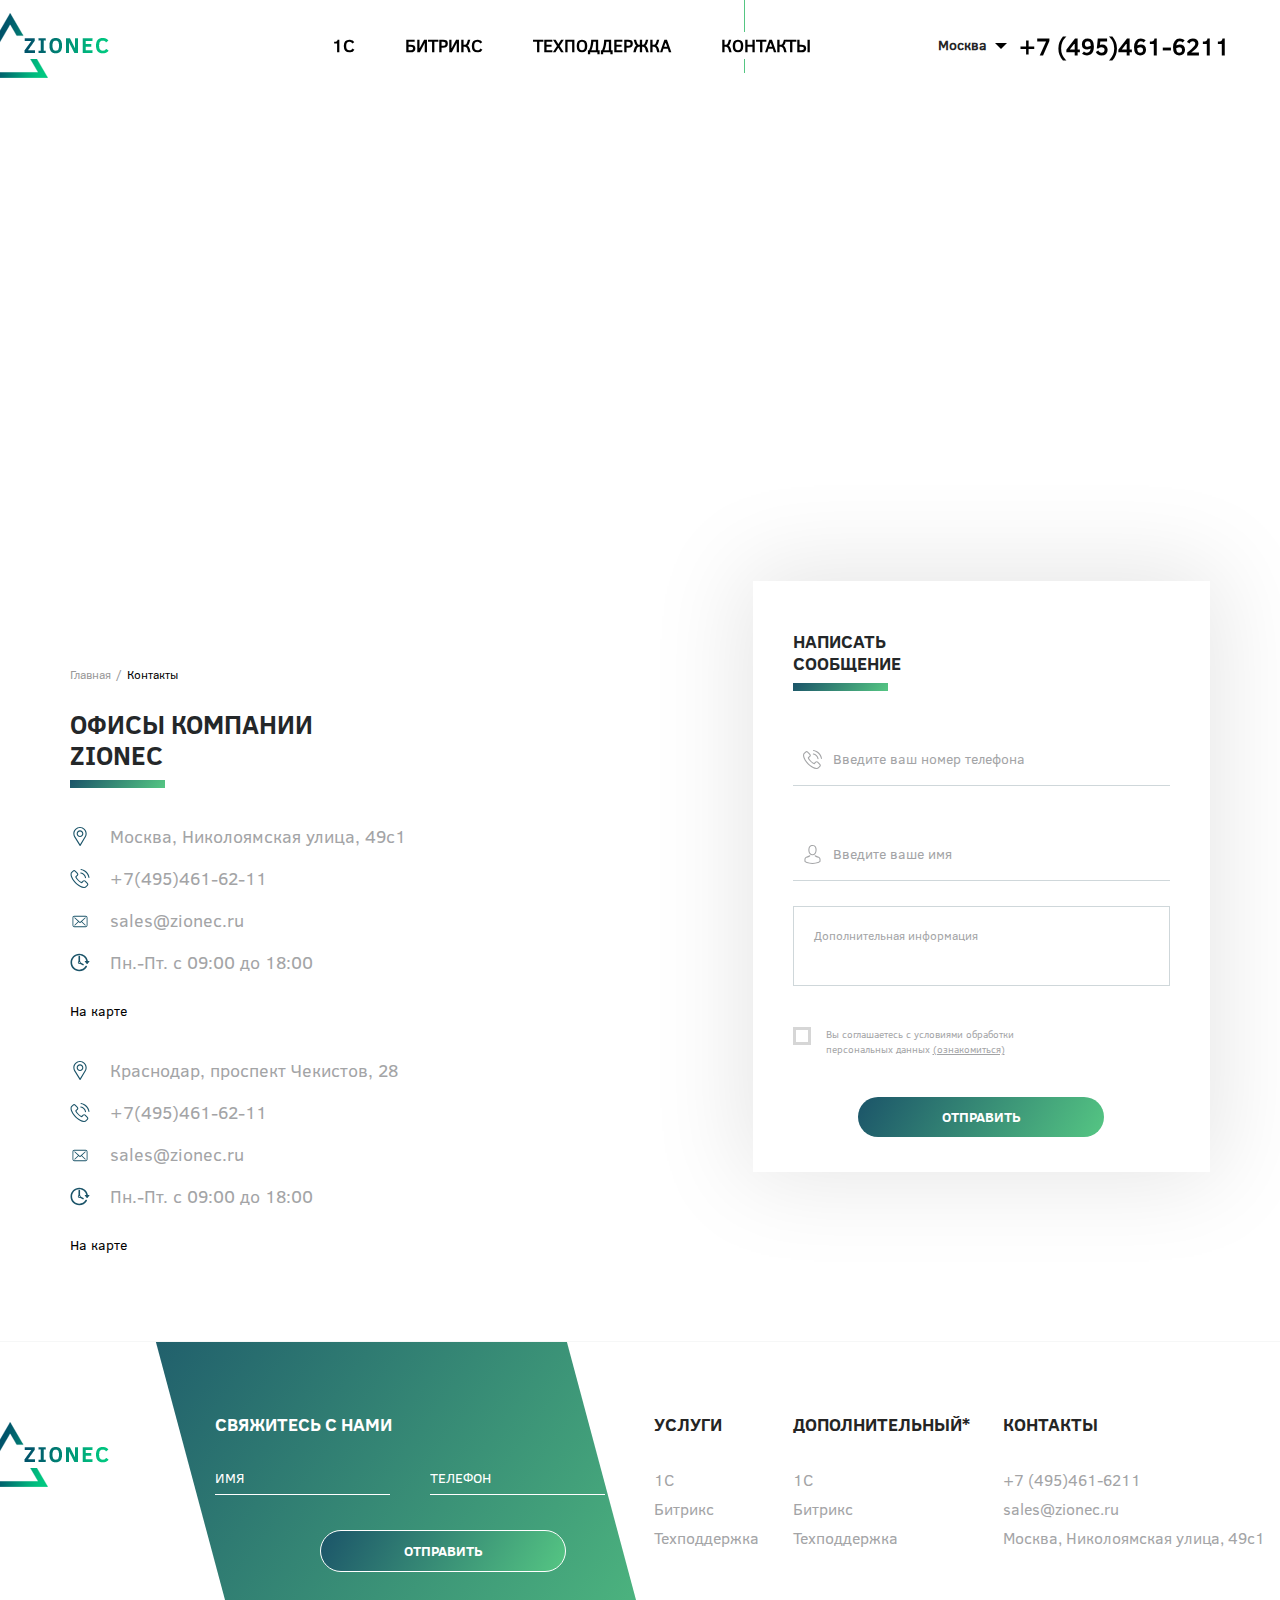
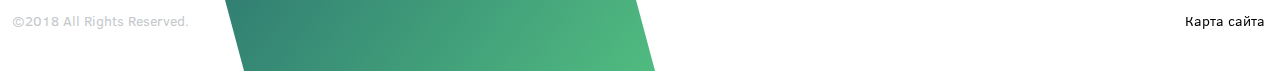
<file: contacts.html>
<!DOCTYPE html>
<html lang="ru">
<head>
    <meta charset="UTF-8">
    <title>Контакты</title>
    <meta http-equiv="X-UA-Compatible" content="IE=edge">
    <meta name="viewport" content="width=device-width, initial-scale=1">
    <link href="css/bootstrap.min.css" rel="stylesheet">
    <link href="css/slick.css" rel="stylesheet">
    <link href="css/style-t.css" rel="stylesheet">
    <link href="css/style.css" rel="stylesheet">
    <link href="css/media-t.css" rel="stylesheet">  
    <link href="css/media.css" rel="stylesheet">  
</head>


<body> 
    

    <section class="sec-lvl-1">
        <div class="menu-wrapp">
            <div class="side left-side">
                <img src="img/logo-nav.png" class="img-responsive" alt="">
            </div>
            <div class="side mid-side">
                <button type="button" class="navbar-toggle" data-toggle="collapse" data-target="#menu">
                    <span class="sr-only">Toggle navigation</span>
                    <span class="icon-bar"></span>
                    <span class="icon-bar"></span>
                    <span class="icon-bar"></span>
                </button>
                <div class="collapse navbar-collapse" id="menu">
                    <ul class="menu-list">
                        <li class="first-itm">
                            <a href="#sec-lvl-1">1С</a>
                        </li>
                        <li class="first-itm">
                            <a href="#about">БИТРИКС</a>
                        </li>
                        <li class="first-itm">
                            <a href="#sec-lvl-7">ТЕХПОДДЕРЖКА</a>
                        </li>
                        <li class="first-itm">
                            <a class="active" href="#team">КОНТАКТЫ</a>
                        </li>
                    </ul>
                </div>
            </div>
            <div class="side right-side">
                <div class="flex-tel">
                    <div class="sity-wrapp">
                        <div class="sity">Москва</div>
                        <div class="sity-list">
                            <span>Краснодар</span>
                            <span>Ростов</span>
                            <span>Санкт-Петербург</span>
                        </div>
                    </div>
                    <a class="tel-link" href="#">+7 (495)461-6211</a>
                </div>
            </div>
        </div>
    </section>


    <section id="map">

    </section>

    <section id="contacts">
        <div class="container">
            <div class="row">
                <div class="col-sm-6">
                    <ul class="breads">
                        <li><span>Главная</span></li>
                        <li>Контакты</li>
                    </ul>
                    <h2 class="zag">Офисы компании<br>Zionec</h2>
                    <div class="office">
                        <p class="addr">Москва, Николоямская улица, 49с1</p>
                        <p class="phone"><a href="tel:+74954616211">+7(495)461-62-11</a></p>
                        <p class="email"><a href="mailto:sales@zionec.ru">sales@zionec.ru</a></p>
                        <p class="wt">Пн.-Пт. с 09:00 до 18:00</p>
                        <p class="show_on_map" data-lat="55.747399" data-lon="37.664644">На карте</p>
                    </div>
                    <div class="office">
                        <p class="addr">Краснодар, проспект Чекистов, 28</p>
                        <p class="phone"><a href="tel:+74954616211">+7(495)461-62-11</a></p>
                        <p class="email"><a href="mailto:sales@zionec.ru">sales@zionec.ru</a></p>
                        <p class="wt">Пн.-Пт. с 09:00 до 18:00</p>
                        <p class="show_on_map" data-lat="45.030730" data-lon="38.914404">На карте</p>
                    </div>
                </div>
                <div class="col-sm-6 col-md-5 col-md-push-1">
                    <div class="zionec_form">
                        <h5 class="zag">Написать<br>сообщение</h5>
                        <form>
                            <div class="input_wrap phone"><input type="text" class="tel-inp-init" placeholder="Введите ваш номер телефона"></div>
                            <div class="input_wrap name"><input type="text" placeholder="Введите ваше имя"></div>
                            <textarea placeholder="Дополнительная информация"></textarea>
                            <div class="checkbox_wrap">
                                <div class="check-style">
                                    <input type="checkbox" class="checkbox" name="" id="checkbox_open_form">
                                    <label for="checkbox_open_form"></label>
                                </div>
                                <div class="check_label">Вы соглашаетесь с условиями обработки<br>персональных данных <a href="#">(ознакомиться)</a></div>
                            </div>
                            <button type="submit" class="but">Отправить</button>
                        </form>
                    </div>
                </div>
            </div>
        </div>
    </section>


    <section class="footer-sec">
        <div class="left-side">
            <div class="abs-logo">
                <img src="img/logo-nav.png" class="img-responsive" alt="">
            </div>
            <p class="reserved">©2018  All Rights Reserved.</p>
        </div>
        <div class="mid-side">
            <div class="side-of-footer form-footer">
                <div class="z-index">
                    <h6>Свяжитесь с нами</h6>
                    <form>
                        <div class="inputs">
                            <input type="text" placeholder="ИМЯ">
                            <input type="text" placeholder="ТЕЛЕФОН" class="tel-inp-init">
                        </div>
                        <div class="position-butt">
                            <button type="submit" class="but">Отправить</button>
                        </div>
                    </form>
                </div>
            </div>
            <div class="side-of-footer">
                <h6>Услуги</h6>
                <ul>
                    <li>
                        <a class="#">1С</a>
                    </li>
                    <li>
                        <a href="#">Битрикс</a>
                    </li>
                    <li>
                        <a href="#">Техподдержка</a>
                    </li>
                </ul>
            </div>
            <div class="side-of-footer">
                <h6>Дополнительный*</h6>
                <ul>
                    <li>
                        <a class="#">1С</a>
                    </li>
                    <li>
                        <a href="#">Битрикс</a>
                    </li>
                    <li>
                        <a href="#">Техподдержка</a>
                    </li>
                </ul>
            </div>
            <div class="side-of-footer">
                <h6>Контакты</h6>
                <ul>
                    <li>
                        <a href="#">+7 (495)461-6211</a>
                    </li>
                    <li>
                        <a href="#">sales@zionec.ru</a>
                    </li>
                    <li>
                        <span>Москва, Николоямская улица, 49с1</span>
                    </li>
                </ul>
            </div>
        </div>
        <div class="right-side">
            <a href="#" class="sitemap">Карта сайта</a>
            <p class="reserved xs-copyright hidden-lg hidden-md hidden-sm">©2018  All Rights Reserved.</p>
        </div>

    </section>




    <div class="modal modal-sec fade" id="modal_form">
        <div class="modal-dialog">
            <div class="modal-contant">
                <div class="modal-body">
                    <span class="span_close" data-dismiss="modal">Закрыть</span>
                    <h5 class="zag">Индивидуальный подбор<br>решения*</h5>
                    <form>
                        <div class="input_wrap phone"><input type="text" class="tel-inp-init" placeholder="Введите ваш номер телефона"></div>
                        <div class="input_wrap name"><input type="text" placeholder="Введите ваше имя"></div>
                        <div class="checkbox_wrap">
                            <div class="check-style">
                                <input type="checkbox" class="checkbox" name="" id="checkbox-2">
                                <label for="checkbox-2"></label>
                            </div>
                            <div class="check_label">Вы соглашаетесь с условиями обработки<br>персональных данных <a href="#">(ознакомиться)</a></div>
                        </div>
                        <button type="submit" class="but">Заказать звонок</button>
                    </form>
                </div>
            </div>
        </div>
    </div>
    <div class="modal modal-sec fade" id="modal_with_com">
        <div class="modal-dialog">
            <div class="modal-contant">
                <div class="modal-body">
                    <span class="span_close" data-dismiss="modal">Закрыть</span>
                    <h5 class="zag">Индивидуальный подбор<br>решения*</h5>
                    <form>
                        <div class="input_wrap phone"><input type="text" class="tel-inp-init" placeholder="Введите ваш номер телефона"></div>
                        <div class="input_wrap name"><input type="text" placeholder="Введите ваше имя"></div>
                        <textarea placeholder="Дополнительная информация"></textarea>
                        <div class="checkbox_wrap">
                            <div class="check-style">
                                <input type="checkbox" class="checkbox" name="" id="checkbox-2">
                                <label for="checkbox-2"></label>
                            </div>
                            <div class="check_label">Вы соглашаетесь с условиями обработки<br>персональных данных <a href="#">(ознакомиться)</a></div>
                        </div>
                        <button type="submit" class="but">Заказать звонок</button>
                    </form>
                </div>
            </div>
        </div>
    </div>
    
    
    
    
    
    
    <script src="https://ajax.googleapis.com/ajax/libs/jquery/2.2.3/jquery.min.js"></script>
    <script src="js/bootstrap.min.js"></script>
    <script src="js/slick.min.js"></script>
      <script src="js/inputmask.js"></script>
    <script src="js/jquery.inputmask.js"></script>
    <script src="http://api-maps.yandex.ru/2.1/?lang=ru_RU"></script>
    <script src="js/scripts.js"></script>
</body>

</html>
</file>
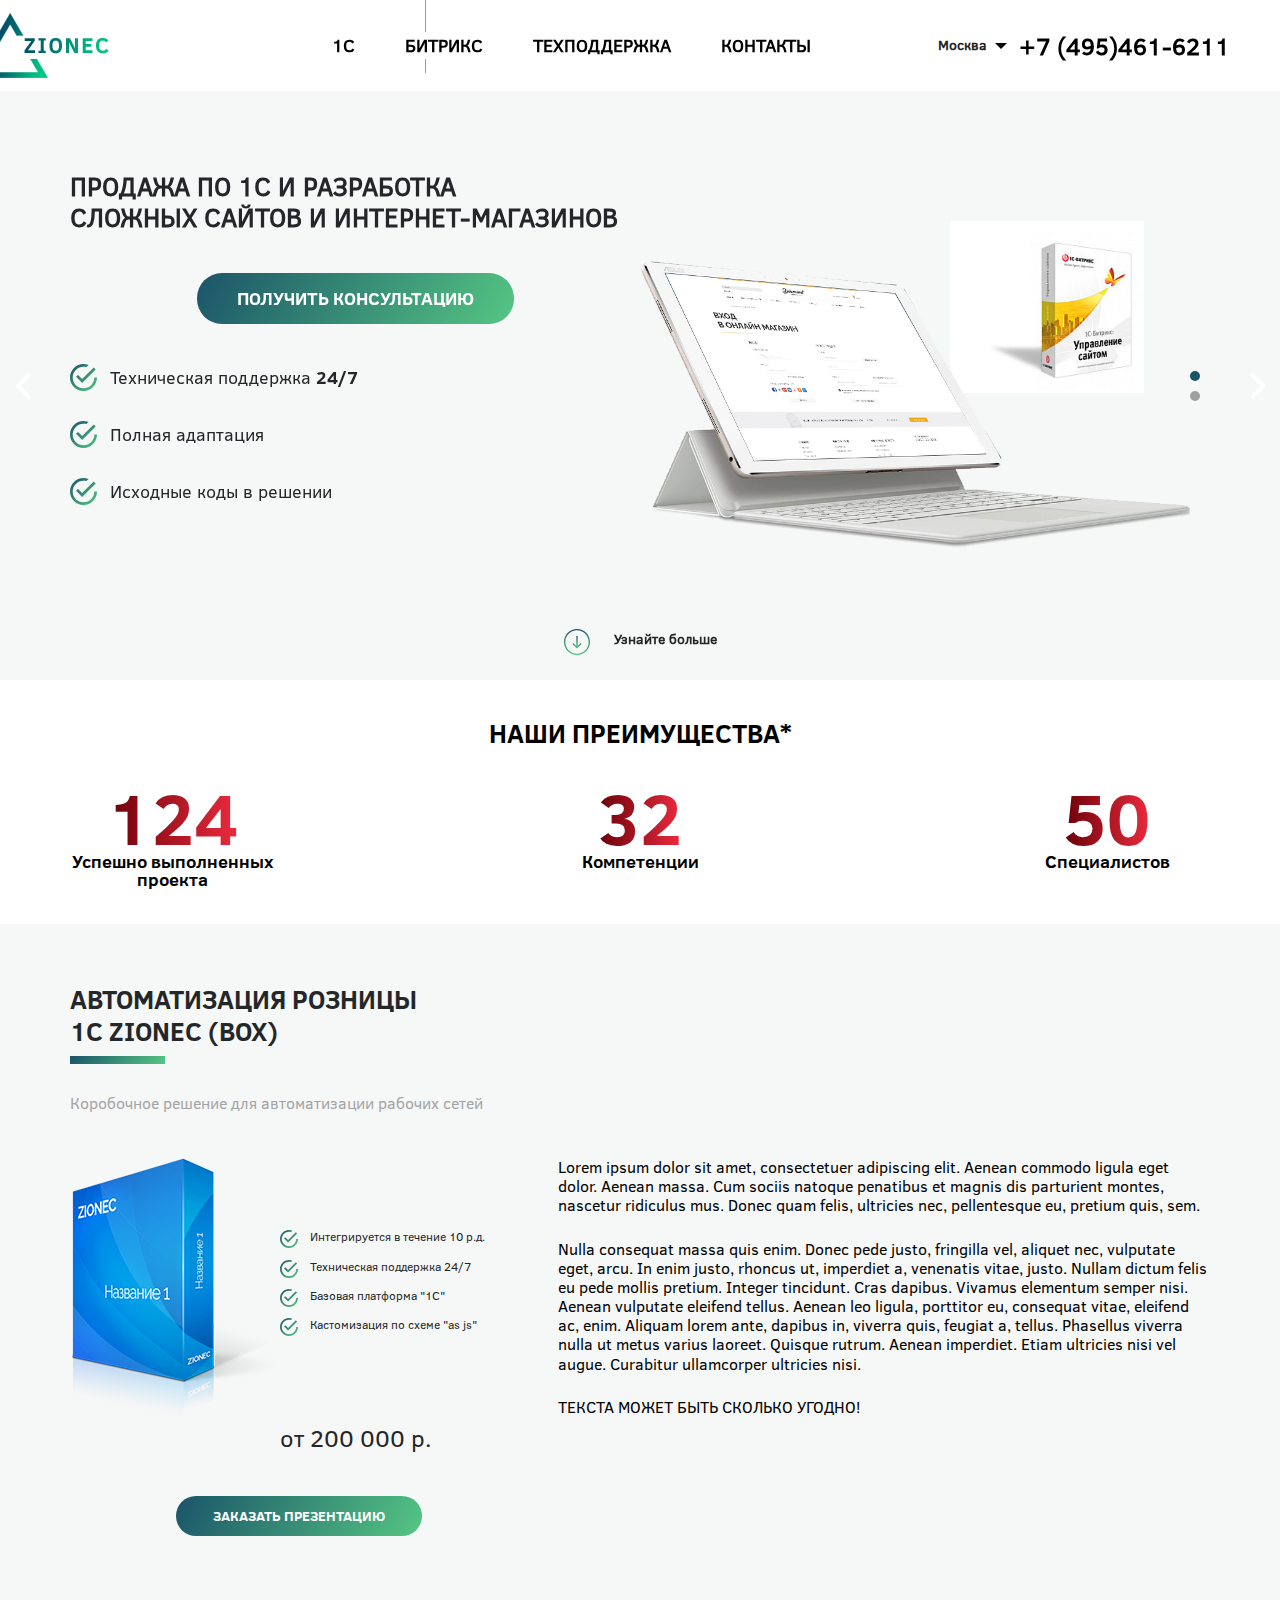
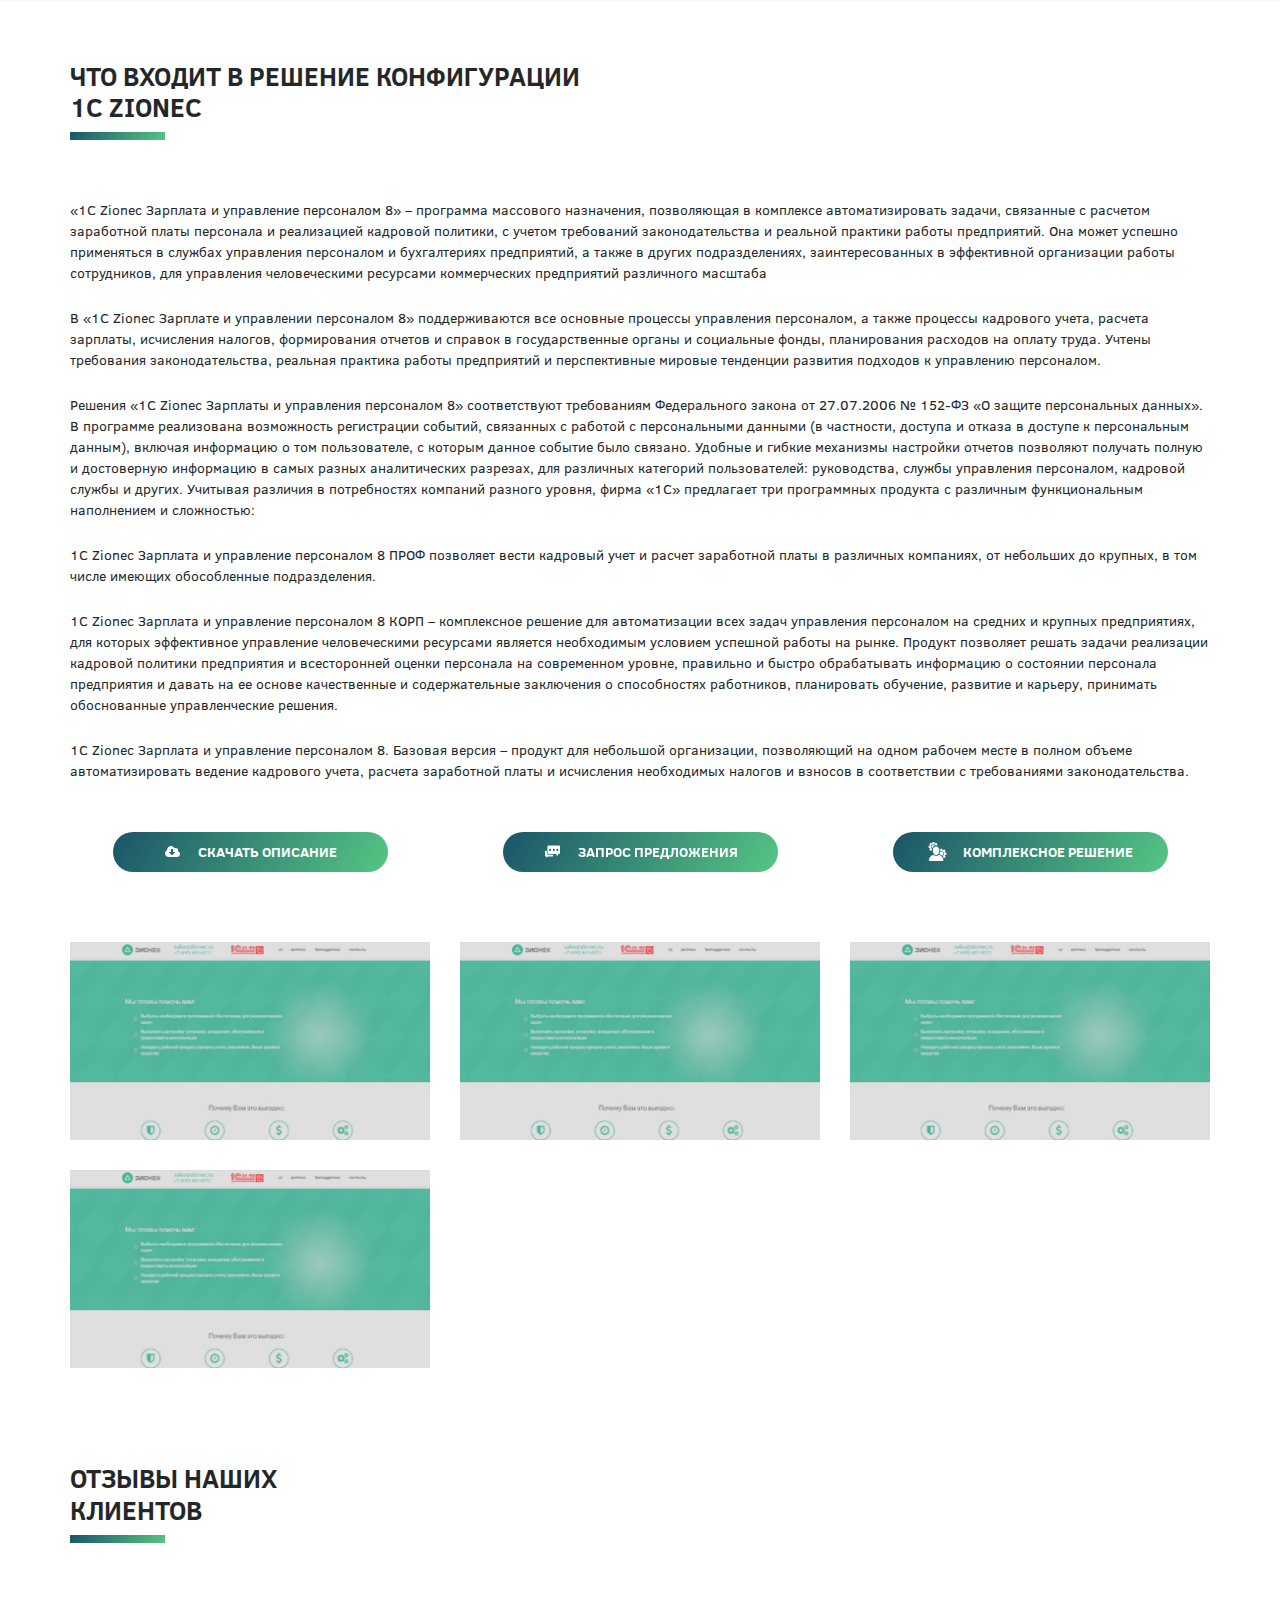
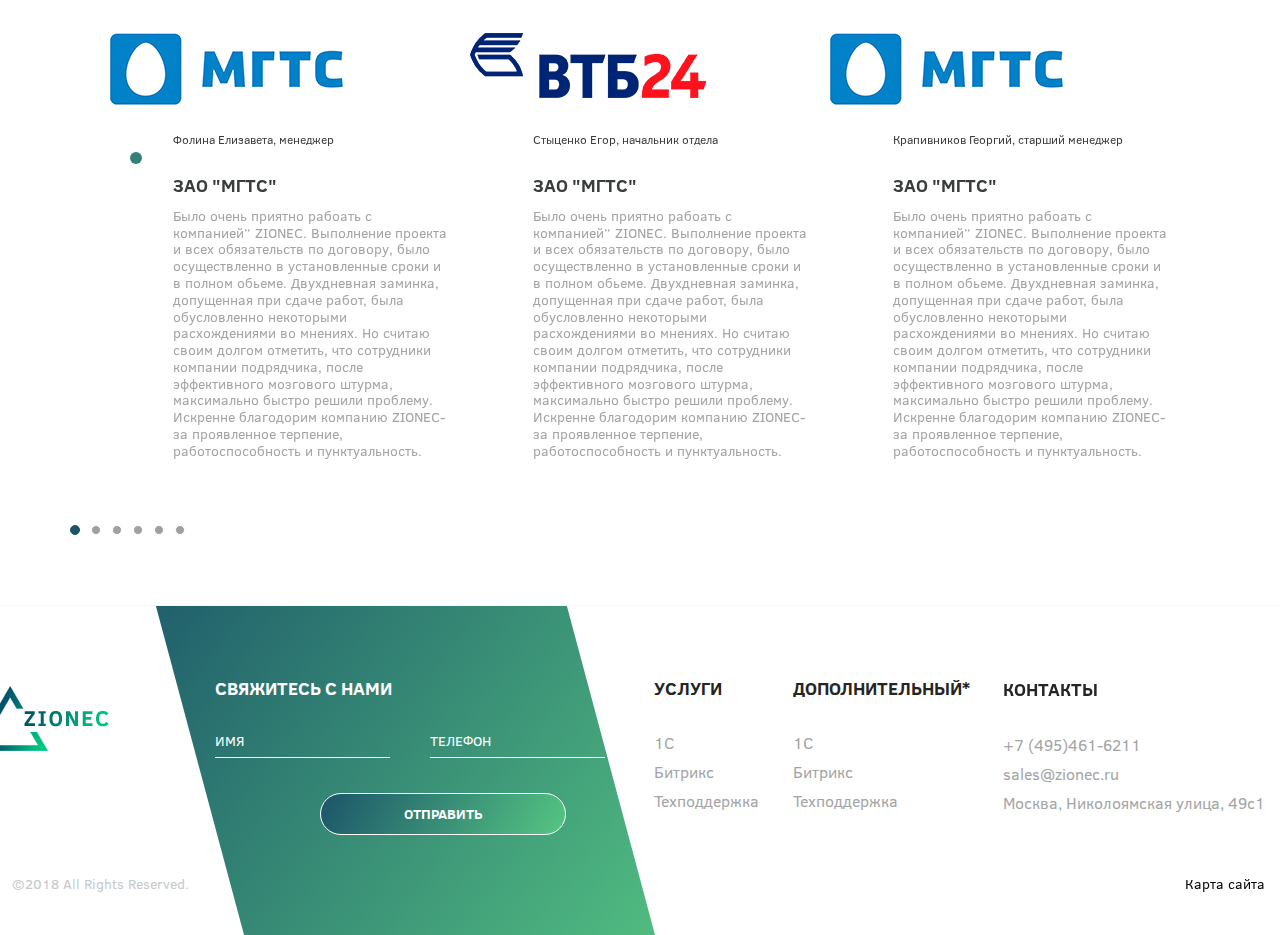
<file: page.html>
<!DOCTYPE html>
<html lang="ru">
<head>
    <meta charset="UTF-8">
    <title>Внутренняя страница</title>
    <meta http-equiv="X-UA-Compatible" content="IE=edge">
    <meta name="viewport" content="width=device-width, initial-scale=1">
    <link href="css/bootstrap.min.css" rel="stylesheet">
    <link href="css/slick.css" rel="stylesheet">
    <link href="css/default-skin.css" rel="stylesheet">
    <link href="css/photoswipe.css" rel="stylesheet">
    <link href="css/style-t.css" rel="stylesheet">
    <link href="css/style.css" rel="stylesheet">
    <link href="css/media-t.css" rel="stylesheet">  
    <link href="css/media.css" rel="stylesheet">  
</head>


<body> 
    

    <section class="sec-lvl-1">
        <div class="menu-wrapp">
            <div class="side left-side">
                <img src="img/logo-nav.png" class="img-responsive" alt="">
            </div>
            <div class="side mid-side">
                <button type="button" class="navbar-toggle" data-toggle="collapse" data-target="#menu">
                    <span class="sr-only">Toggle navigation</span>
                    <span class="icon-bar"></span>
                    <span class="icon-bar"></span>
                    <span class="icon-bar"></span>
                </button>
                <div class="collapse navbar-collapse" id="menu">
                    <ul class="menu-list">
                        <li class="first-itm">
                            <a href="#sec-lvl-1">1С</a>
                        </li>
                        <li class="first-itm">
                            <a class="active" href="#about">БИТРИКС</a>
                        </li>
                        <li class="first-itm">
                            <a href="#sec-lvl-7">ТЕХПОДДЕРЖКА</a>
                        </li>
                        <li class="first-itm">
                            <a href="#team">КОНТАКТЫ</a>
                        </li>
                    </ul>
                </div>
            </div>
            <div class="side right-side">
                <div class="flex-tel">
                    <div class="sity-wrapp">
                        <div class="sity">Москва</div>
                        <div class="sity-list">
                            <span>Краснодар</span>
                            <span>Ростов</span>
                            <span>Санкт-Петербург</span>
                        </div>
                    </div>
                    <a class="tel-link" href="#">+7 (495)461-6211</a>
                </div>
            </div>
        </div>
    </section>
    <section class="sec-lvl-2">
        <div class="main-slider">
            <div class="one-slide">
                <div class="container">
                    <div class="row">
                        <div class="col-md-12">
                            <div class="flex-first-slide">
                                <div class="left-side">
                                    <h2>Продажа ПО 1с и разработка<br>сложных сайтов и интернет-магазинов</h2>
                                    <div class="flex-b-style">
                                        <span class="get-consult-butt but open_modal">Получить консультацию</span>
                                    </div>
                                    <ul class="service-list">
                                        <li>Техническая поддержка <span>24/7</span></li>
                                        <li>Полная адаптация</li>
                                        <li>Исходные коды в решении</li>
                                    </ul>
                                </div>
                                <div class="right-side">
                                    <div class="note-image">
                                        <img src="img/note-1.png" class="img-responsive" alt="">
                                    </div>
                                    <div class="product">
                                        <img src="img/1c-product.jpg" class="img-responsive" alt="">
                                    </div>
                                </div>
                            </div>
                        </div>
                    </div>
                </div>
            </div>
            <div class="one-slide">
                <div class="container">
                    <div class="row">
                        <div class="col-md-12">
                            <div class="flex-first-slide">
                                <div class="left-side">
                                    <h2>Продажа ПО 1с и разработка<br>сложных сайтов и интернет-магазинов</h2>
                                    <div class="flex-b-style">
                                        <span class="get-consult-butt but open_modal">Получить консультацию</span>
                                    </div>
                                    <ul class="service-list">
                                        <li>Техническая поддержка <span>24/7</span></li>
                                        <li>Полная адаптация</li>
                                        <li>Исходные коды в решении</li>
                                    </ul>
                                </div>
                                <div class="right-side">
                                    <div class="note-image">
                                        <img src="img/note-1.png" class="img-responsive" alt="">
                                    </div>
                                    <div class="product">
                                        <img src="img/1c-product.jpg" class="img-responsive" alt="">
                                    </div>
                                </div>
                            </div>
                        </div>
                    </div>
                </div>
            </div>
        </div>
        <div class="scroll-down">
            <span>Узнайте больше</span>
        </div>
    </section>
    
    
    
    <section id="advantages">
        <div class="container">
            <div class="row">
                <div class="col-md-12">
                    <h2>Наши преимущества*</h2>
                </div>
            </div>
            <div class="row">
                <div class="col-sm-4">
                    <div class="adv adv1">
                        <div class="grad_text">124</div>
                        <p>Успешно выполненных<br>проекта</p>
                    </div>
                </div>
                <div class="col-sm-4">
                    <div class="adv adv2">
                        <div class="grad_text">32</div>
                        <p>Компетенции</p>
                    </div>
                </div>
                <div class="col-sm-4">
                    <div class="adv adv3">
                        <div class="grad_text">50</div>
                        <p>Специалистов</p>
                    </div>
                </div>
            </div>
        </div>
    </section>

    <section id="product_page">
        <div class="container">
            <div class="row">
                <div class="col-md-12">
                    <h2 class="zag">Автоматизация розницы<br>1C Zionec (Box)</h2>
                    <p class="grey_zag">Коробочное решение для автоматизации рабочих сетей</p>
                </div>
            </div>
            <div class="row">
                <div class="col-sm-6 col-md-5">
                    <div class="prod_flex">
                        <div class="img"><img src="img/prod1_new.png" alt="" class="img-responsive"></div>
                        <div class="markers">
                            <ul>
                                <li>Интегрируется в течение 10 р.д.</li>
                                <li>Техническая поддержка 24/7</li>
                                <li>Базовая платформа "1С"</li>
                                <li>Кастомизация по схеме "as js"</li>
                            </ul>
                        </div>
                    </div>
                    <div class="price">от 200 000 р.</div>
                    <p class="more"><a href="#" class="but open_modal">Заказать презентацию</a></p>
                </div>
                <div class="col-sm-6 col-md-7">
                    <p>Lorem ipsum dolor sit amet, consectetuer adipiscing elit. Aenean commodo ligula eget dolor. Aenean massa. Cum sociis natoque penatibus et magnis dis parturient montes, nascetur ridiculus mus. Donec quam felis, ultricies nec, pellentesque eu, pretium quis, sem. </p>
                    <p>Nulla consequat massa quis enim. Donec pede justo, fringilla vel, aliquet nec, vulputate eget, arcu. In enim justo, rhoncus ut, imperdiet a, venenatis vitae, justo. Nullam dictum felis eu pede mollis pretium. Integer tincidunt.
                        Cras dapibus. Vivamus elementum semper nisi. Aenean vulputate eleifend tellus. Aenean leo ligula, porttitor eu, consequat vitae, eleifend ac, enim. Aliquam lorem ante, dapibus in, viverra quis, feugiat a, tellus. Phasellus viverra nulla ut metus varius laoreet. Quisque rutrum. Aenean imperdiet. Etiam ultricies nisi vel augue. Curabitur ullamcorper ultricies nisi. </p>
                    <p>ТЕКСТА МОЖЕТ БЫТЬ СКОЛЬКО УГОДНО!</p>
                </div>
            </div>
        </div>
    </section>

    <section id="product_text">
        <div class="container">
            <div class="row">
                <div class="col-md-12">
                    <h2 class="zag">Что входит в решение конфигурации<br>1C Zionec</h2>
                    <p>«1С Zionec Зарплата и управление персоналом 8» – программа массового назначения, позволяющая в комплексе автоматизировать задачи, связанные с расчетом заработной платы персонала и реализацией кадровой политики, с учетом требований законодательства и реальной практики работы предприятий. Она может успешно применяться в службах управления персоналом и бухгалтериях предприятий, а также в других подразделениях, заинтересованных в эффективной организации работы сотрудников, для управления человеческими ресурсами коммерческих предприятий различного масштаба </p>
                    <p>В «1С Zionec Зарплате и управлении персоналом 8» поддерживаются все основные процессы управления персоналом, а также процессы кадрового учета, расчета зарплаты, исчисления налогов, формирования отчетов и справок в государственные органы и социальные фонды, планирования расходов на оплату труда. Учтены требования законодательства, реальная практика работы предприятий и перспективные мировые тенденции развития подходов к управлению персоналом.</p>
                    <p>Решения «1С Zionec Зарплаты и управления персоналом 8» соответствуют требованиям Федерального закона от 27.07.2006 № 152-ФЗ «О защите персональных данных». В программе реализована возможность регистрации событий, связанных с работой с персональными данными (в частности, доступа и отказа в доступе к персональным данным), включая информацию о том пользователе, с которым данное событие было связано.
                        Удобные и гибкие механизмы настройки отчетов позволяют получать полную и достоверную информацию в самых разных аналитических разрезах, для различных категорий пользователей: руководства, службы управления персоналом, кадровой службы и других.
                        Учитывая различия в потребностях компаний разного уровня, фирма «1С» предлагает три программных продукта с различным функциональным наполнением и сложностью:</p>
                    <p>1С Zionec Зарплата и управление персоналом 8 ПРОФ позволяет вести кадровый учет и расчет заработной платы в различных компаниях, от небольших до крупных, в том числе имеющих обособленные подразделения. </p>
                    <p>1С Zionec Зарплата и управление персоналом 8 КОРП – комплексное решение для автоматизации всех задач управления персоналом на средних и крупных предприятиях, для которых эффективное управление человеческими ресурсами является необходимым условием успешной работы на рынке. Продукт позволяет решать задачи реализации кадровой политики предприятия и всесторонней оценки персонала на современном уровне, правильно и быстро обрабатывать информацию о состоянии персонала предприятия и давать на ее основе качественные и содержательные заключения о способностях работников, планировать обучение, развитие и карьеру, принимать обоснованные управленческие решения. </p>
                    <p>1С Zionec Зарплата и управление персоналом 8. Базовая версия – продукт для небольшой организации, позволяющий на одном рабочем месте в полном объеме автоматизировать ведение кадрового учета, расчета заработной платы и исчисления необходимых налогов и взносов в соответствии с требованиями законодательства.</p>
                </div>
            </div>
            <div class="row">
                <div class="col-sm-6 col-md-4 text-center"><a href="#" class="but but_with_icon download"><span>Скачать описание</span></a></div>
                <div class="col-sm-6 col-md-4 text-center"><a href="#" class="but but_with_icon quest open_modal"><span>Запрос предложения</span></a></div>
                <div class="col-sm-12 col-md-4 text-center"><a href="#" class="but but_with_icon complex"><span>Комплексное решение</span></a></div>
            </div>
            <div class="row">
                <div class="col-sm-4"><div class="img_wrap" data-src="img/product_text_img.jpg" data-size="360x198" data-index="0"><div class="img" style="background-image: url(img/product_text_img.jpg)"></div></div></div>
                <div class="col-sm-4"><div class="img_wrap" data-src="img/product_text_img.jpg" data-size="360x198" data-index="1"><div class="img" style="background-image: url(img/product_text_img.jpg)"></div></div></div>
                <div class="col-sm-4"><div class="img_wrap" data-src="img/product_text_img.jpg" data-size="360x198" data-index="2"><div class="img" style="background-image: url(img/product_text_img.jpg)"></div></div></div>
                <div class="col-sm-4"><div class="img_wrap" data-src="img/product_text_img.jpg" data-size="360x198" data-index="3"><div class="img" style="background-image: url(img/product_text_img.jpg)"></div></div></div>
            </div>
        </div>
    </section>
    
    
    
    
    
    
    
    
    
    
    


    <section id="reviews">
        <div class="container">
            <div class="row">
                <div class="col-md-12">
                    <h2 class="zag">Отзывы наших<br>клиентов</h2>
                </div>
            </div>
        </div>
        <div class="reviews_slider">
            <div class="rev">
                <div class="img">
                    <img src="img/rev1.jpg" alt="" class="img-responsive">
                </div>
                <div class="rev_wrap">
                    <div class="circle">
                        <div class="circle_center"></div>
                    </div>
                    <div class="text">
                        <span>Фолина Елизавета, менеджер</span>
                        <h4>ЗАО "МГТС"</h4>
                        <p>Было очень приятно  рабоать с компанией“ ZIONEC. Выполнение проекта и всех обязательств по договору, было осуществленно в установленные сроки и в полном обьеме.
                            Двухдневная заминка, допущенная при сдаче работ, была обусловленно некоторыми расхождениями во мнениях. Но считаю своим долгом отметить, что сотрудники компании подрядчика, после эффективного мозгового штурма, максимально быстро решили проблему. Искренне благодорим компанию ZIONEC- за проявленное терпение, работоспособность и пунктуальность.</p>
                    </div>
                </div>
            </div>
            <div class="rev">
                <div class="img">
                    <img src="img/rev2.png" alt="" class="img-responsive">
                </div>
                <div class="rev_wrap">
                    <div class="circle">
                        <div class="circle_center"></div>
                    </div>
                    <div class="text">
                        <span>Стыценко Егор, начальник отдела</span>
                        <h4>ЗАО "МГТС"</h4>
                        <p>Было очень приятно  рабоать с компанией“ ZIONEC. Выполнение проекта и всех обязательств по договору, было осуществленно в установленные сроки и в полном обьеме.
                            Двухдневная заминка, допущенная при сдаче работ, была обусловленно некоторыми расхождениями во мнениях. Но считаю своим долгом отметить, что сотрудники компании подрядчика, после эффективного мозгового штурма, максимально быстро решили проблему. Искренне благодорим компанию ZIONEC- за проявленное терпение, работоспособность и пунктуальность.</p>
                    </div>
                </div>
            </div>
            <div class="rev">
                <div class="img">
                    <img src="img/rev1.jpg" alt="" class="img-responsive">
                </div>
                <div class="rev_wrap">
                    <div class="circle">
                        <div class="circle_center"></div>
                    </div>
                    <div class="text">
                        <span>Крапивников Георгий, старший менеджер</span>
                        <h4>ЗАО "МГТС"</h4>
                        <p>Было очень приятно  рабоать с компанией“ ZIONEC. Выполнение проекта и всех обязательств по договору, было осуществленно в установленные сроки и в полном обьеме.
                            Двухдневная заминка, допущенная при сдаче работ, была обусловленно некоторыми расхождениями во мнениях. Но считаю своим долгом отметить, что сотрудники компании подрядчика, после эффективного мозгового штурма, максимально быстро решили проблему. Искренне благодорим компанию ZIONEC- за проявленное терпение, работоспособность и пунктуальность.</p>
                    </div>
                </div>
            </div>
            <div class="rev">
                <div class="img">
                    <img src="img/rev2.png" alt="" class="img-responsive">
                </div>
                <div class="rev_wrap">
                    <div class="circle">
                        <div class="circle_center"></div>
                    </div>
                    <div class="text">
                        <span>Васюк Елена, руководитель отдела разработки</span>
                        <h4>ЗАО "МГТС"</h4>
                        <p>Было очень приятно  рабоать с компанией“ ZIONEC. Выполнение проекта и всех обязательств по договору, было осуществленно в установленные сроки и в полном обьеме.
                            Двухдневная заминка, допущенная при сдаче работ, была обусловленно некоторыми расхождениями во мнениях. Но считаю своим долгом отметить, что сотрудники компании подрядчика, после эффективного мозгового штурма, максимально быстро решили проблему. Искренне благодорим компанию ZIONEC- за проявленное терпение, работоспособность и пунктуальность.</p>
                    </div>
                </div>
            </div>
            <div class="rev">
                <div class="img">
                    <img src="img/rev1.jpg" alt="" class="img-responsive">
                </div>
                <div class="rev_wrap">
                    <div class="circle">
                        <div class="circle_center"></div>
                    </div>
                    <div class="text">
                        <span>Гомельский Игорь, генеральный директор</span>
                        <h4>ЗАО "МГТС"</h4>
                        <p>Было очень приятно  рабоать с компанией“ ZIONEC. Выполнение проекта и всех обязательств по договору, было осуществленно в установленные сроки и в полном обьеме.
                            Двухдневная заминка, допущенная при сдаче работ, была обусловленно некоторыми расхождениями во мнениях. Но считаю своим долгом отметить, что сотрудники компании подрядчика, после эффективного мозгового штурма, максимально быстро решили проблему. Искренне благодорим компанию ZIONEC- за проявленное терпение, работоспособность и пунктуальность.</p>
                    </div>
                </div>
            </div>
            <div class="rev">
                <div class="img">
                    <img src="img/rev2.png" alt="" class="img-responsive">
                </div>
                <div class="rev_wrap">
                    <div class="circle">
                        <div class="circle_center"></div>
                    </div>
                    <div class="text">
                        <span>Иванов Андрей, руководитель проекта</span>
                        <h4>ЗАО "МГТС"</h4>
                        <p>Было очень приятно  рабоать с компанией“ ZIONEC. Выполнение проекта и всех обязательств по договору, было осуществленно в установленные сроки и в полном обьеме.
                            Двухдневная заминка, допущенная при сдаче работ, была обусловленно некоторыми расхождениями во мнениях. Но считаю своим долгом отметить, что сотрудники компании подрядчика, после эффективного мозгового штурма, максимально быстро решили проблему. Искренне благодорим компанию ZIONEC- за проявленное терпение, работоспособность и пунктуальность.</p>
                    </div>
                </div>
            </div>
        </div>
        <div class="container">
            <div class="row">
                <div class="col-md-12">
                    <div class="reviews_slider_dots"></div>
                </div>
            </div>
        </div>
    </section>


    <section class="footer-sec">
        <div class="left-side">
            <div class="abs-logo">
                <img src="img/logo-nav.png" class="img-responsive" alt="">
            </div>
            <p class="reserved">©2018  All Rights Reserved.</p>
        </div>
        <div class="mid-side">
            <div class="side-of-footer form-footer">
                <div class="z-index">
                    <h6>Свяжитесь с нами</h6>
                    <form>
                        <div class="inputs">
                            <input type="text" placeholder="ИМЯ">
                            <input type="text" placeholder="ТЕЛЕФОН" class="tel-inp-init">
                        </div>
                        <div class="position-butt">
                            <button type="submit" class="but">Отправить</button>
                        </div>
                    </form>
                </div>
            </div>
            <div class="side-of-footer">
                <h6>Услуги</h6>
                <ul>
                    <li>
                        <a class="#">1С</a>
                    </li>
                    <li>
                        <a href="#">Битрикс</a>
                    </li>
                    <li>
                        <a href="#">Техподдержка</a>
                    </li>
                </ul>
            </div>
            <div class="side-of-footer">
                <h6>Дополнительный*</h6>
                <ul>
                    <li>
                        <a class="#">1С</a>
                    </li>
                    <li>
                        <a href="#">Битрикс</a>
                    </li>
                    <li>
                        <a href="#">Техподдержка</a>
                    </li>
                </ul>
            </div>
            <div class="side-of-footer">
                <a href="contacts.html" class="h6_link">Контакты</a>
                <ul>
                    <li>
                        <a href="#">+7 (495)461-6211</a>
                    </li>
                    <li>
                        <a href="#">sales@zionec.ru</a>
                    </li>
                    <li>
                        <span>Москва, Николоямская улица, 49с1</span>
                    </li>
                </ul>
            </div>
        </div>
        <div class="right-side">
            <a href="#" class="sitemap">Карта сайта</a>
            <p class="reserved xs-copyright hidden-lg hidden-md hidden-sm">©2018  All Rights Reserved.</p>
        </div>

    </section>




    <div class="modal modal-sec fade" id="modal_form">
        <div class="modal-dialog">
            <div class="modal-contant">
                <div class="modal-body">
                    <span class="span_close" data-dismiss="modal">Закрыть</span>
                    <div class="zionec_form">
                        <h5 class="zag">Индивидуальный подбор<br>решения*</h5>
                        <form>
                            <div class="input_wrap phone"><input type="text" class="tel-inp-init" placeholder="Введите ваш номер телефона"></div>
                            <div class="input_wrap name"><input type="text" placeholder="Введите ваше имя"></div>
                            <div class="checkbox_wrap">
                                <div class="check-style">
                                    <input type="checkbox" class="checkbox" name="" id="checkbox-2">
                                    <label for="checkbox-2"></label>
                                </div>
                                <div class="check_label">Вы соглашаетесь с условиями обработки<br>персональных данных <a href="#">(ознакомиться)</a></div>
                            </div>
                            <button type="submit" class="but">Заказать звонок</button>
                        </form>
                    </div>
                </div>
            </div>
        </div>
    </div>
    <div class="modal modal-sec fade" id="modal_with_com">
        <div class="modal-dialog">
            <div class="modal-contant">
                <div class="modal-body">
                    <span class="span_close" data-dismiss="modal">Закрыть</span>
                    <div class="zionec_form">
                        <h5 class="zag">Индивидуальный подбор<br>решения*</h5>
                        <form>
                            <div class="input_wrap phone"><input type="text" class="tel-inp-init" placeholder="Введите ваш номер телефона"></div>
                            <div class="input_wrap name"><input type="text" placeholder="Введите ваше имя"></div>
                            <textarea placeholder="Дополнительная информация"></textarea>
                            <div class="checkbox_wrap">
                                <div class="check-style">
                                    <input type="checkbox" class="checkbox" name="" id="checkbox-2">
                                    <label for="checkbox-2"></label>
                                </div>
                                <div class="check_label">Вы соглашаетесь с условиями обработки<br>персональных данных <a href="#">(ознакомиться)</a></div>
                            </div>
                            <button type="submit" class="but">Заказать звонок</button>
                        </form>
                    </div>
                </div>
            </div>
        </div>
    </div>


    <div class="pswp" tabindex="-1" role="dialog" aria-hidden="true">
        <div class="pswp__bg"></div>
        <div class="pswp__scroll-wrap">
            <div class="pswp__container">
                <div class="pswp__item"></div>
                <div class="pswp__item"></div>
                <div class="pswp__item"></div>
            </div>
            <div class="pswp__ui pswp__ui--hidden">
                <div class="pswp__top-bar">
                    <div class="pswp__counter"></div>
                    <button class="pswp__button pswp__button--close" title="Close (Esc)"></button>
                    <button class="pswp__button pswp__button--fs" title="Toggle fullscreen"></button>
                    <button class="pswp__button pswp__button--zoom" title="Zoom in/out"></button>
                    <div class="pswp__preloader">
                        <div class="pswp__preloader__icn">
                            <div class="pswp__preloader__cut">
                                <div class="pswp__preloader__donut"></div>
                            </div>
                        </div>
                    </div>
                </div>
                <div class="pswp__share-modal pswp__share-modal--hidden pswp__single-tap">
                    <div class="pswp__share-tooltip"></div>
                </div>
                <button class="pswp__button pswp__button--arrow--left" title="Previous (arrow left)">
                </button>
                <button class="pswp__button pswp__button--arrow--right" title="Next (arrow right)">
                </button>
                <div class="pswp__caption">
                    <div class="pswp__caption__center"></div>
                </div>
            </div>
        </div>
    </div>
    
    
    
    <script src="https://ajax.googleapis.com/ajax/libs/jquery/2.2.3/jquery.min.js"></script>
    <script src="js/bootstrap.min.js"></script>
    <script src="js/slick.min.js"></script>
      <script src="js/inputmask.js"></script>
    <script src="js/jquery.inputmask.js"></script>
    <script src="http://api-maps.yandex.ru/2.1/?lang=ru_RU"></script>
    <script src="js/photoswipe-ui-default.min.js"></script>
    <script src="js/photoswipe.min.js"></script>
    <script src="js/scripts.js"></script>
</body>

</html>
</file>
<file: css/style-t.css>
@charset "UTF-8";
@font-face {
  font-family: ClearSans;
  src: url(../fonts/ClearSans-Regular.ttf); }
@font-face {
  font-family: ClearSansBold;
  src: url(../fonts/ClearSans-Bold.ttf); }
body {
  max-width: 1920px;
  margin: 0 auto;
  font-family: ClearSans; }

#fixed_head {
  z-index: 5000;
  position: fixed;
  top: -1000px;
  -webkit-transition: 0.8s;
  transition: 0.8s;
  background: white;
  width: 100%; }
  #fixed_head.shown {
    top: 0;
    -webkit-box-shadow: 0 5px 20px -5px rgba(0, 0, 0, 0.1);
            box-shadow: 0 5px 20px -5px rgba(0, 0, 0, 0.1); }

.zag {
  color: #242729;
  font: 26px ClearSansBold;
  text-transform: uppercase;
  position: relative;
  line-height: 1.2;
  padding-bottom: 17px; }
  .zag:after {
    position: absolute;
    display: block;
    content: '';
    width: 95px;
    height: 8px;
    left: 0;
    bottom: 0;
    background: #1b5469;
    /* Old browsers */
    /* FF3.6-15 */
    /* Chrome10-25,Safari5.1-6 */
    background: linear-gradient(126deg, #1b5469 0%, #55c683 100%);
    /* W3C, IE10+, FF16+, Chrome26+, Opera12+, Safari7+ */
    filter: progid:DXImageTransform.Microsoft.gradient( startColorstr='#1b5469', endColorstr='#55c683',GradientType=1 );
    /* IE6-9 fallback on horizontal gradient */ }

.but {
  width: 246px;
  border-radius: 25px;
  font: 14px ClearSansBold;
  text-transform: uppercase;
  text-align: center;
  color: white;
  display: inline-block;
  padding: 10px 0;
  -webkit-transition: 0.3s;
  transition: 0.3s;
  background: #1b5469;
  /* Old browsers */
  /* FF3.6-15 */
  /* Chrome10-25,Safari5.1-6 */
  background: linear-gradient(120deg, #1b5469 0%, #55c683 100%);
  /* W3C, IE10+, FF16+, Chrome26+, Opera12+, Safari7+ */
  filter: progid:DXImageTransform.Microsoft.gradient( startColorstr='#1b5469', endColorstr='#55c683',GradientType=1 );
  /* IE6-9 fallback on horizontal gradient */ }
  .but:hover {
    opacity: 0.8; }
  .but.but_with_icon {
    width: 275px;
    margin: 50px 0 70px; }
    .but.but_with_icon span {
      position: relative;
      padding-left: 35px; }
      .but.but_with_icon span:before {
        content: '';
        display: block;
        left: 0;
        top: 2px;
        position: absolute;
        background-repeat: no-repeat; }
    .but.but_with_icon.download span:before {
      width: 19px;
      height: 15px;
      background-image: url(../img/cloud-storage-download.svg);
      background-size: 19px 15px; }
    .but.but_with_icon.quest span:before {
      width: 19px;
      height: 15px;
      background-image: url(../img/support.svg);
      background-size: 19px 15px; }
    .but.but_with_icon.complex span:before {
      width: 19px;
      height: 19px;
      top: 0;
      background-image: url(../img/komplexnoe_reshenie.svg);
      background-size: 19px 19px; }

.sec-lvl-1 .menu-wrapp .side.right-side .flex-tel .sity-wrapp {
  cursor: pointer; }
  .sec-lvl-1 .menu-wrapp .side.right-side .flex-tel .sity-wrapp .sity-list {
    position: absolute;
    -webkit-box-shadow: 0 0 25px 0 rgba(0, 0, 0, 0.1);
            box-shadow: 0 0 25px 0 rgba(0, 0, 0, 0.1);
    top: 100%;
    left: 50%;
    -webkit-transform: translate(-50%, 33px);
            transform: translate(-50%, 33px);
    background: #fff;
    z-index: 1; }
    .sec-lvl-1 .menu-wrapp .side.right-side .flex-tel .sity-wrapp .sity-list:before {
      content: "";
      display: block;
      position: absolute;
      top: -9px;
      left: 50%;
      transform: rotate(45deg);
      -webkit-transform: translateX(-50%);
      transform: translateX(-50%) rotate(45deg);
      width: 18px;
      height: 18px;
      background: #fff;
      -webkit-box-shadow: 0 0 25px 0 rgba(0, 0, 0, 0.1);
              box-shadow: 0 0 25px 0 rgba(0, 0, 0, 0.1); }
    .sec-lvl-1 .menu-wrapp .side.right-side .flex-tel .sity-wrapp .sity-list a, .sec-lvl-1 .menu-wrapp .side.right-side .flex-tel .sity-wrapp .sity-list span {
      display: block;
      position: relative;
      z-index: 10;
      background: #fff;
      color: #0d264e;
      text-transform: uppercase;
      text-align: center;
      font-size: 12px;
      padding: 9px 15px;
      border-bottom: 1px solid #dddddd;
      -webkit-transition: 0.3s;
      transition: 0.3s; }
      .sec-lvl-1 .menu-wrapp .side.right-side .flex-tel .sity-wrapp .sity-list a:hover, .sec-lvl-1 .menu-wrapp .side.right-side .flex-tel .sity-wrapp .sity-list span:hover {
        /* FF3.6-15 */
        /* Chrome10-25,Safari5.1-6 */
        background: linear-gradient(126deg, #1b5469 0%, #55c683 100%);
        /* W3C, IE10+, FF16+, Chrome26+, Opera12+, Safari7+ */
        filter: progid:DXImageTransform.Microsoft.gradient( startColorstr='#1b5469', endColorstr='#55c683',GradientType=1 );
        /* IE6-9 fallback on horizontal gradient */
        color: white; }

.sec-lvl-2 .main-slider .slick-arrow {
  position: absolute;
  top: 50%;
  margin-top: -70px;
  width: 45px;
  height: 140px;
  border: none;
  outline: none;
  z-index: 10;
  -webkit-transition: 0.3s;
  transition: 0.3s;
  background: none;
  /*background: #1b5469;
  background: -moz-linear-gradient(315deg, #21606c 0%, #50bb80 100%);
  background: -webkit-linear-gradient(315deg, #21606c 0%, #50bb80 100%);
  background: linear-gradient(-135deg, #21606c 0%, #50bb80 100%);
  filter: progid:DXImageTransform.Microsoft.gradient( startColorstr='#21606c', endColorstr='#50bb80',GradientType=1 ); */ }
  .sec-lvl-2 .main-slider .slick-arrow:hover {
    opacity: 0.8; }
  .sec-lvl-2 .main-slider .slick-arrow.slick-prev {
    left: 0;
    border-top-right-radius: 10px;
    border-bottom-right-radius: 10px; }
  .sec-lvl-2 .main-slider .slick-arrow.slick-next {
    right: 0;
    border-top-left-radius: 10px;
    border-bottom-left-radius: 10px; }

#chosen {
  padding: 35px 0 110px; }
  #chosen h2 {
    color: black;
    font: 26px ClearSansBold;
    text-transform: uppercase;
    margin-bottom: 35px; }
  #chosen .logos {
    display: -webkit-box;
    display: -ms-flexbox;
    display: flex;
    -webkit-box-pack: justify;
        -ms-flex-pack: justify;
            justify-content: space-between;
    -webkit-box-align: center;
        -ms-flex-align: center;
            align-items: center;
    margin: 0 160px; }
    #chosen .logos .logo_item {
      padding: 0 23px; }
      #chosen .logos .logo_item img {
        max-width: 100%;
        -webkit-filter: grayscale(100%);
                filter: grayscale(100%);
        opacity: 0.2;
        -webkit-transition: 0.3s;
        transition: 0.3s; }
      #chosen .logos .logo_item.slick-current img {
        -webkit-filter: grayscale(0%);
                filter: grayscale(0%);
        opacity: 1; }

#big_grey_triangle {
  position: relative;
  overflow: hidden;
  padding-top: 35px; }
  #big_grey_triangle:before {
    content: '';
    position: absolute;
    display: block;
    right: 0;
    top: -200px;
    width: 0;
    height: 0;
    border-style: solid;
    border-width: 1020px 860px 1020px 0;
    border-color: transparent #f6f7f7 transparent transparent; }
  #big_grey_triangle:after {
    content: '';
    position: absolute;
    right: 0;
    top: 320px;
    width: 248px;
    height: 358px;
    background: url(../img/triangle_right.png) no-repeat center; }
  #big_grey_triangle .left_triangle {
    position: absolute;
    left: 0;
    top: 50%;
    margin-top: -162px;
    width: 308px;
    height: 324px;
    background: url(../img/triangle_left.png) no-repeat center; }
  #big_grey_triangle .prod1_item .img {
    position: relative;
    width: 46%; }
    #big_grey_triangle .prod1_item .img .circle1 {
      width: 16px;
      height: 16px;
      border-radius: 16px;
      background: #338273;
      opacity: 0;
      -webkit-transition: 0.3s;
      transition: 0.3s;
      position: absolute;
      top: 50%;
      left: -8px; }
  #big_grey_triangle .prod1_item:hover .img .circle1 {
    opacity: 1;
    -webkit-animation: ripplesmall 0.6s linear infinite;
    animation: ripplesmall 0.6s linear infinite; }
  #big_grey_triangle .prod_flex {
    display: -webkit-box;
    display: -ms-flexbox;
    display: flex;
    -webkit-box-align: center;
        -ms-flex-align: center;
            align-items: center;
    margin-top: 30px; }
    #big_grey_triangle .prod_flex .markers ul {
      list-style: none;
      margin: 0;
      padding: 0; }
      #big_grey_triangle .prod_flex .markers ul li {
        position: relative;
        font-size: 12px;
        color: #242729;
        padding-left: 30px;
        margin-bottom: 15px; }
        #big_grey_triangle .prod_flex .markers ul li:before {
          content: '';
          width: 18px;
          height: 18px;
          display: block;
          background: url(../img/tick-inside-circle.svg) no-repeat center;
          background-size: 18px 18px;
          left: 0;
          top: 0;
          position: absolute; }
  #big_grey_triangle .prod_desc {
    color: #242729; }
    #big_grey_triangle .prod_desc h5 {
      color: #242729;
      font: 16px ClearSansBold;
      text-transform: uppercase;
      margin-bottom: 15px; }
    #big_grey_triangle .prod_desc p {
      font-size: 14px;
      line-height: 1.2;
      margin-bottom: 0;
      width: 50%; }
    #big_grey_triangle .prod_desc .price {
      font-size: 18px;
      margin-right: 25%;
      margin-bottom: 15px; }
    #big_grey_triangle .prod_desc .more {
      height: 40px; }
    #big_grey_triangle .prod_desc.third_prod .price {
      margin-right: 30%; }
  #big_grey_triangle .second_prods_zag {
    margin: 45px 0 85px; }
  #big_grey_triangle .prod2_item:hover .circle .circle_center {
    opacity: 1;
    -webkit-animation: ripple 0.6s linear infinite;
    animation: ripple 0.6s linear infinite; }
  #big_grey_triangle .prod2_item:hover .prod2_img .circle1 {
    opacity: 1;
    -webkit-animation: ripplesmall 0.6s linear infinite;
    animation: ripplesmall 0.6s linear infinite; }
  #big_grey_triangle .prod2_img {
    padding-left: 65px;
    position: relative; }
    #big_grey_triangle .prod2_img .circle1 {
      width: 16px;
      height: 16px;
      border-radius: 16px;
      background: #338273;
      opacity: 0;
      -webkit-transition: 0.3s;
      transition: 0.3s;
      position: absolute;
      top: 0;
      left: 185px; }
  #big_grey_triangle .prod2 {
    display: -webkit-box;
    display: -ms-flexbox;
    display: flex;
    margin-bottom: 40px; }
    #big_grey_triangle .prod2 .circle {
      width: 51px;
      height: 51px;
      -ms-flex-negative: 0;
          flex-shrink: 0;
      display: -webkit-box;
      display: -ms-flexbox;
      display: flex;
      -webkit-box-pack: center;
          -ms-flex-pack: center;
              justify-content: center;
      -webkit-box-align: center;
          -ms-flex-align: center;
              align-items: center; }
      #big_grey_triangle .prod2 .circle .circle_center {
        width: 12px;
        height: 12px;
        border-radius: 12px;
        background: #338273;
        opacity: 0;
        -webkit-transition: 0.3s;
        transition: 0.3s; }
    #big_grey_triangle .prod2 .text {
      padding-left: 10px;
      color: #a3a4a6;
      line-height: 1.2; }
      #big_grey_triangle .prod2 .text .h5 {
        color: #3a3d3e;
        font: 18px ClearSansBold;
        margin-top: 15px;
        display: block;
        margin-bottom: 20px; }
      #big_grey_triangle .prod2 .text .phantom_click {
        cursor: pointer; }
      #big_grey_triangle .prod2 .text .more {
        margin-top: 45px;
        height: 40px; }

#block_1c {
  position: relative;
  overflow: hidden;
  padding-top: 80px;
  width: 100%; }
  #block_1c:before {
    position: absolute;
    left: 50%;
    display: block;
    content: '';
    background: url(../img/1c_bg.png) no-repeat center;
    width: 1026px;
    height: 903px;
    top: 0;
    z-index: 0; }
  #block_1c .zag {
    margin-bottom: 120px; }
  #block_1c .black_link {
    display: inline-block;
    margin-top: 25px;
    color: black;
    font: 14px ClearSansBold;
    text-transform: uppercase; }
  #block_1c .wrap_1c {
    display: -webkit-box;
    display: -ms-flexbox;
    display: flex;
    width: 100%;
    margin-bottom: 40px; }
    #block_1c .wrap_1c .icon {
      -ms-flex-negative: 0;
          flex-shrink: 0;
      width: 75px;
      margin-right: 40px; }
      #block_1c .wrap_1c .icon svg {
        fill: #00b87d;
        width: 100%; }
    #block_1c .wrap_1c .text {
      color: #a3a4a6;
      font-size: 14px;
      line-height: 1.2;
      padding-right: 20%; }
      #block_1c .wrap_1c .text h5 {
        color: #242729;
        font: 18px ClearSansBold;
        margin-bottom: 20px; }
  #block_1c .but_1c {
    margin-bottom: 40px;
    height: 40px; }

#reviews {
  padding-top: 65px; }
  #reviews .zag {
    margin-bottom: 90px; }
  #reviews .reviews_slider {
    padding: 0 100px;
    position: relative; }
    #reviews .reviews_slider .rev {
      outline: none;
      padding: 0 10px; }
      #reviews .reviews_slider .rev .img {
        height: 75px; }
        #reviews .reviews_slider .rev .img img {
          max-height: 100%; }
      #reviews .reviews_slider .rev .rev_wrap {
        margin-top: 25px;
        display: -webkit-box;
        display: -ms-flexbox;
        display: flex; }
        #reviews .reviews_slider .rev .rev_wrap .circle {
          width: 51px;
          height: 51px;
          -ms-flex-negative: 0;
              flex-shrink: 0;
          display: -webkit-box;
          display: -ms-flexbox;
          display: flex;
          -webkit-box-pack: center;
              -ms-flex-pack: center;
                  justify-content: center;
          -webkit-box-align: center;
              -ms-flex-align: center;
                  align-items: center; }
          #reviews .reviews_slider .rev .rev_wrap .circle .circle_center {
            width: 12px;
            height: 12px;
            border-radius: 12px;
            background: #338273;
            opacity: 0;
            -webkit-transition: 0.3s;
            transition: 0.3s; }
        #reviews .reviews_slider .rev .rev_wrap .text {
          color: #a3a4a6;
          font-size: 14px;
          line-height: 1.2;
          margin-left: 12px; }
          #reviews .reviews_slider .rev .rev_wrap .text span {
            color: #3a3d3e;
            font-size: 12px;
            height: 35px;
            display: block; }
          #reviews .reviews_slider .rev .rev_wrap .text h4 {
            color: #3a3d3e;
            font: 18px ClearSansBold;
            margin-bottom: 10px;
            margin-top: 5px; }
      #reviews .reviews_slider .rev.slick-current .rev_wrap .circle .circle_center {
        opacity: 1;
        -webkit-animation: ripple 0.6s linear infinite;
        animation: ripple 0.6s linear infinite; }
    #reviews .reviews_slider .slick-arrow {
      position: absolute;
      top: 50%;
      margin-top: -117.5px;
      width: 45px;
      height: 235px;
      border: none;
      outline: none;
      -webkit-transition: 0.3s;
      transition: 0.3s;
      background: none;
      /*background: #1b5469;
      background: -moz-linear-gradient(315deg, #21606c 0%, #50bb80 100%);
      background: -webkit-linear-gradient(315deg, #21606c 0%, #50bb80 100%);
      background: linear-gradient(-135deg, #21606c 0%, #50bb80 100%);
      filter: progid:DXImageTransform.Microsoft.gradient( startColorstr='#21606c', endColorstr='#50bb80',GradientType=1 ); */ }
      #reviews .reviews_slider .slick-arrow:hover {
        opacity: 0.8; }
      #reviews .reviews_slider .slick-arrow.slick-prev {
        left: 0;
        border-top-right-radius: 10px;
        border-bottom-right-radius: 10px; }
      #reviews .reviews_slider .slick-arrow.slick-next {
        right: 0;
        border-top-left-radius: 10px;
        border-bottom-left-radius: 10px; }
  #reviews .reviews_slider_dots {
    overflow: hidden;
    padding-top: 65px; }
    #reviews .reviews_slider_dots ul {
      margin: 0;
      padding: 0;
      list-style: none;
      display: -webkit-box;
      display: -ms-flexbox;
      display: flex; }
      #reviews .reviews_slider_dots ul li {
        width: 10px;
        height: 10px;
        margin-right: 11px; }
        #reviews .reviews_slider_dots ul li button {
          background: #a0a0a0;
          border: 1px solid white;
          color: transparent;
          width: 10px;
          height: 10px;
          border-radius: 10px;
          outline: none;
          -webkit-transition: 0.3s;
          transition: 0.3s; }
        #reviews .reviews_slider_dots ul li.slick-active button {
          background: #1b5469;
          border-color: #1b5469; }

@-webkit-keyframes ripple {
  0% {
    -webkit-box-shadow: 0 0 0 0 rgba(51, 130, 115, 0.25), 0 0 0 15px rgba(51, 130, 115, 0.25);
    box-shadow: 0 0 0 0 rgba(51, 130, 115, 0.25), 0 0 0 15px rgba(51, 130, 115, 0.25); }
  100% {
    -webkit-box-shadow: 0 0 0 15px rgba(51, 130, 115, 0.25), 0 0 0 30px rgba(51, 130, 115, 0);
    box-shadow: 0 0 0 15px rgba(51, 130, 115, 0.25), 0 0 0 30px rgba(51, 130, 115, 0); } }
@keyframes ripple {
  0% {
    -webkit-box-shadow: 0 0 0 0 rgba(51, 130, 115, 0.25), 0 0 0 15px rgba(51, 130, 115, 0.25);
    box-shadow: 0 0 0 0 rgba(51, 130, 115, 0.25), 0 0 0 15px rgba(51, 130, 115, 0.25); }
  100% {
    -webkit-box-shadow: 0 0 0 15px rgba(51, 130, 115, 0.25), 0 0 0 30px rgba(51, 130, 115, 0);
    box-shadow: 0 0 0 15px rgba(51, 130, 115, 0.25), 0 0 0 30px rgba(51, 130, 115, 0); } }
@-webkit-keyframes ripplesmall {
  0% {
    -webkit-box-shadow: 0 0 0 0 rgba(51, 130, 115, 0.25), 0 0 0 5px rgba(51, 130, 115, 0.25);
    box-shadow: 0 0 0 0 rgba(51, 130, 115, 0.25), 0 0 0 5px rgba(51, 130, 115, 0.25); }
  100% {
    -webkit-box-shadow: 0 0 0 5px rgba(51, 130, 115, 0.25), 0 0 0 10px rgba(51, 130, 115, 0);
    box-shadow: 0 0 0 5px rgba(51, 130, 115, 0.25), 0 0 0 10px rgba(51, 130, 115, 0); } }
@keyframes ripplesmall {
  0% {
    -webkit-box-shadow: 0 0 0 0 rgba(51, 130, 115, 0.25), 0 0 0 5px rgba(51, 130, 115, 0.25);
    box-shadow: 0 0 0 0 rgba(51, 130, 115, 0.25), 0 0 0 5px rgba(51, 130, 115, 0.25); }
  100% {
    -webkit-box-shadow: 0 0 0 5px rgba(51, 130, 115, 0.25), 0 0 0 10px rgba(51, 130, 115, 0);
    box-shadow: 0 0 0 5px rgba(51, 130, 115, 0.25), 0 0 0 10px rgba(51, 130, 115, 0); } }
#about {
  color: black;
  font-size: 14px;
  padding: 65px 0 0; }
  #about .zag {
    margin-bottom: 65px; }
  #about p {
    line-height: 1.3;
    margin-bottom: 15px; }

/* ВНУТРЕННЯЯ СТРАНИЦА */
#advantages {
  padding: 35px 0; }
  #advantages h2 {
    text-align: center;
    color: black;
    text-transform: uppercase;
    font: 26px ClearSansBold;
    margin-bottom: 30px; }
  #advantages .adv {
    text-align: center;
    max-width: 205px; }
    #advantages .adv .grad_text {
      font: 72px ClearSansBold;
      line-height: 1.0;
      background: -webkit-gradient(linear, left top, right top, from(#6c0109), to(#ec2b3e));
      background: linear-gradient(to right, #6c0109, #ec2b3e);
      -webkit-background-clip: text;
      -webkit-text-fill-color: transparent;
      color: #6c0109;
      display: inline-block; }
    #advantages .adv .grad_text:-ms-input-placeholder, #advantages .adv .grad_text:-ms-input-placeholder, #advantages .adv :root .grad_text, #advantages .adv :root .grad_text, #advantages .adv :root .grad_text {
      -webkit-text-fill-color: currentColor;
      background: none; }
    #advantages .adv p {
      color: black;
      font: 18px ClearSansBold;
      line-height: 1.0; }
    #advantages .adv.adv2 {
      margin: auto; }
    #advantages .adv.adv3 {
      margin-left: auto; }

#product_page {
  padding: 60px 0 65px;
  background: #f6f7f7;
  position: relative; }
  #product_page:before {
    content: '';
    position: absolute;
    right: 0;
    top: 50%;
    width: 248px;
    height: 358px;
    margin-top: -179px;
    background: url(../img/triangle_right.png) no-repeat center;
    background-size: cover; }
  #product_page .zag {
    margin-bottom: 30px; }
  #product_page .grey_zag {
    color: #a3a4a6;
    font-size: 16px;
    margin-bottom: 45px; }
  #product_page p, #product_page ul, #product_page ol {
    color: black;
    font-size: 16px;
    line-height: 1.2; }
  #product_page .prod_flex {
    display: -webkit-box;
    display: -ms-flexbox;
    display: flex;
    -webkit-box-align: center;
        -ms-flex-align: center;
            align-items: center; }
    #product_page .prod_flex.first_prod {
      margin-top: 30px; }
    #product_page .prod_flex .markers ul {
      list-style: none;
      margin: 0;
      padding: 0; }
      #product_page .prod_flex .markers ul li {
        position: relative;
        font-size: 12px;
        color: #242729;
        padding-left: 30px;
        margin-bottom: 15px; }
        #product_page .prod_flex .markers ul li:before {
          content: '';
          width: 18px;
          height: 18px;
          display: block;
          background: url(../img/tick-inside-circle.svg) no-repeat center;
          background-size: 18px 18px;
          left: 0;
          top: 0;
          position: absolute; }
    #product_page .prod_flex .img {
      position: relative;
      width: 46%; }
      #product_page .prod_flex .img .circle1 {
        width: 16px;
        height: 16px;
        border-radius: 16px;
        background: #338273;
        opacity: 0;
        -webkit-transition: 0.3s;
        transition: 0.3s;
        position: absolute;
        top: 50%;
        left: -8px; }
    #product_page .prod_flex:hover .img .circle1 {
      opacity: 1;
      -webkit-animation: ripplesmall 0.6s linear infinite;
      animation: ripplesmall 0.6s linear infinite; }
  #product_page .price {
    font-size: 24px;
    margin-left: 46%;
    margin-bottom: 15px; }
  #product_page .more {
    text-align: center;
    margin-top: 40px; }

#product_text {
  padding-top: 60px; }
  #product_text .zag {
    margin-bottom: 60px; }
  #product_text p, #product_text ul, #product_text ol {
    color: #242729;
    font-size: 14px; }
  #product_text .img_wrap {
    position: relative;
    width: 100%;
    overflow: hidden;
    margin-bottom: 30px; }
    #product_text .img_wrap:before {
      content: '';
      display: block;
      padding-top: 55%; }
    #product_text .img_wrap .img {
      position: absolute;
      top: 0;
      left: 0;
      bottom: 0;
      right: 0;
      background: center center no-repeat;
      background-size: cover;
      cursor: pointer;
      -webkit-transition: 0.3s;
      transition: 0.3s; }
      #product_text .img_wrap .img:hover {
        opacity: 0.6; }

/* КОНТАКТЫ */
#map {
  height: 550px;
  position: relative; }

#contacts .breads {
  list-style: none;
  margin: 25px 0;
  padding: 0;
  display: -webkit-box;
  display: -ms-flexbox;
  display: flex; }
  #contacts .breads li {
    color: black;
    font-size: 12px; }
    #contacts .breads li a, #contacts .breads li span {
      color: #989898;
      cursor: pointer; }
    #contacts .breads li:before {
      content: '/';
      color: #989898;
      padding: 0 5px; }
    #contacts .breads li:first-child:before {
      display: none; }
#contacts .office {
  color: #a3a4a6;
  font-size: 18px;
  line-height: 1.5;
  margin-top: 35px; }
  #contacts .office:first-child {
    margin-top: 55px; }
  #contacts .office p {
    margin-bottom: 15px;
    position: relative;
    padding-left: 40px; }
    #contacts .office p a {
      color: #a3a4a6;
      -webkit-transition: 0.3s;
      transition: 0.3s; }
      #contacts .office p a:hover {
        color: #4eb77f; }
    #contacts .office p:before {
      content: '';
      width: 20px;
      height: 19px;
      display: block;
      background-size: 20px 19px;
      background-repeat: no-repeat;
      position: absolute;
      left: 0;
      top: 4px; }
    #contacts .office p.addr:before {
      background-image: url(../img/placeholder.svg); }
    #contacts .office p.phone:before {
      background-image: url(../img/phone-call-green.svg); }
    #contacts .office p.email:before {
      height: 15px;
      top: 7px;
      background-size: 20px 15px;
      background-image: url(../img/envelope.svg); }
    #contacts .office p.wt:before {
      background-image: url(../img/passage-of-time.svg); }
    #contacts .office p.show_on_map {
      padding: 0;
      color: black;
      font-size: 14px;
      cursor: pointer;
      margin-top: 25px; }
      #contacts .office p.show_on_map:before {
        display: none; }
      #contacts .office p.show_on_map:hover {
        color: #4eb77f; }
#contacts .zionec_form {
  -webkit-box-shadow: 0px -3px 90px 10px rgba(0, 0, 0, 0.1);
          box-shadow: 0px -3px 90px 10px rgba(0, 0, 0, 0.1);
  padding: 50px 40px 35px;
  background: white;
  margin-top: -60px; }

/* МОДАЛКА */
.modal {
  background: rgba(232, 232, 232, 0.6);
  z-index: 5001; }
  .modal .modal-dialog {
    max-width: 460px;
    margin: 112px auto; }
    .modal .modal-dialog .modal-body {
      background: white;
      padding: 50px 40px 30px; }
      .modal .modal-dialog .modal-body .span_close {
        font-size: 10px;
        color: black;
        position: absolute;
        right: 20px;
        top: 17px;
        padding-right: 20px;
        cursor: pointer; }
        .modal .modal-dialog .modal-body .span_close:after {
          content: 'X';
          font-size: 10px;
          color: black;
          position: absolute;
          right: 0;
          top: 0; }

.zionec_form .zag {
  font-size: 18px; }
.zionec_form .input_wrap {
  margin-top: 40px;
  border-bottom: 1px solid #cfd7da;
  padding: 15px 0 15px 40px;
  position: relative; }
  .zionec_form .input_wrap input {
    font-size: 14px;
    color: #a3a4a6;
    width: 100%;
    border: 0;
    outline: none; }
  .zionec_form .input_wrap:before {
    content: '';
    position: absolute;
    left: 10px;
    top: 19px;
    width: 19px;
    height: 19px;
    background-size: 19px 19px;
    background-repeat: no-repeat; }
  .zionec_form .input_wrap.phone:before {
    background-image: url(../img/phone-call.svg); }
  .zionec_form .input_wrap.name:before {
    background-image: url(../img/avatar.svg); }
.zionec_form textarea {
  margin-top: 25px;
  width: 100%;
  border: 1px solid #cfd7da;
  resize: none;
  color: #a3a4a6;
  font-size: 12px;
  padding: 20px;
  height: 80px;
  outline: none; }
.zionec_form input::-webkit-input-placeholder {
  color: #a3a4a6; }
.zionec_form input::-moz-placeholder {
  color: #a3a4a6; }
.zionec_form input:-moz-placeholder {
  color: #a3a4a6; }
.zionec_form input:-ms-input-placeholder {
  color: #a3a4a6; }
.zionec_form textarea::-webkit-input-placeholder {
  color: #a3a4a6; }
.zionec_form textarea::-moz-placeholder {
  color: #a3a4a6; }
.zionec_form textarea:-moz-placeholder {
  color: #a3a4a6; }
.zionec_form textarea:-ms-input-placeholder {
  color: #a3a4a6; }
.zionec_form .checkbox_wrap {
  display: -webkit-box;
  display: -ms-flexbox;
  display: flex;
  -webkit-box-pack: start;
      -ms-flex-pack: start;
          justify-content: flex-start;
  position: relative;
  overflow: hidden;
  margin-bottom: 20px;
  margin-top: 35px; }
  .zionec_form .checkbox_wrap .check-style {
    margin-right: 15px; }
    .zionec_form .checkbox_wrap .check-style .checkbox {
      width: 0;
      height: 0;
      display: block;
      position: absolute;
      left: -5000px;
      top: 0; }
    .zionec_form .checkbox_wrap .check-style label {
      display: block;
      width: 18px;
      height: 18px;
      background: #fff;
      border: 3px solid #d6d6d6;
      position: relative;
      cursor: pointer; }
      .zionec_form .checkbox_wrap .check-style label:before {
        content: "";
        display: block;
        position: absolute;
        opacity: 0;
        width: 8px;
        height: 8px;
        background: #d6d6d6;
        top: 2px;
        left: 2px; }
    .zionec_form .checkbox_wrap .check-style .checkbox:checked + label:before {
      opacity: 1; }
  .zionec_form .checkbox_wrap .check_label {
    color: #a3a4a6;
    font-size: 10px; }
    .zionec_form .checkbox_wrap .check_label a {
      color: #a3a4a6;
      text-decoration: underline; }
      .zionec_form .checkbox_wrap .check_label a:hover {
        text-decoration: none; }
.zionec_form .but {
  border: none;
  outline: none;
  display: block;
  margin: 40px auto 0; }

/*# sourceMappingURL=style-t.css.map */
</file>
<file: css/style.css>
.sec-lvl-1 {
  /*overflow: hidden;*/ }
  .sec-lvl-1 .menu-wrapp {
    display: -webkit-box;
    display: -ms-flexbox;
    display: flex;
    -webkit-box-pack: justify;
        -ms-flex-pack: justify;
            justify-content: space-between;
    -webkit-box-align: center;
        -ms-flex-align: center;
            align-items: center; }
    .sec-lvl-1 .menu-wrapp .side.left-side {
      width: 400px; }
    .sec-lvl-1 .menu-wrapp .side.right-side {
      width: 400px; }
      .sec-lvl-1 .menu-wrapp .side.right-side .flex-tel {
        display: -webkit-box;
        display: -ms-flexbox;
        display: flex;
        -webkit-box-align: center;
            -ms-flex-align: center;
                align-items: center;
        -webkit-box-pack: end;
            -ms-flex-pack: end;
                justify-content: flex-end;
        padding-right: 50px;
        position: relative; }
        .sec-lvl-1 .menu-wrapp .side.right-side .flex-tel:before {
          content: "";
          display: block;
          position: absolute;
          top: 100%;
          -webkit-transform: translateY(5px);
                  transform: translateY(5px);
          right: 0;
          height: 7px;
          width: 175px;
          /* FF3.6-15 */
          /* Chrome10-25,Safari5.1-6 */
          background: linear-gradient(126deg, #1b5469 0%, #55c683 100%);
          /* W3C, IE10+, FF16+, Chrome26+, Opera12+, Safari7+ */
          filter: progid:DXImageTransform.Microsoft.gradient( startColorstr='#1b5469', endColorstr='#55c683',GradientType=1 );
          /* IE6-9 fallback on horizontal gradient */ }
        .sec-lvl-1 .menu-wrapp .side.right-side .flex-tel .sity-wrapp {
          position: relative;
          margin-right: 12px;
          padding-right: 20px; }
          .sec-lvl-1 .menu-wrapp .side.right-side .flex-tel .sity-wrapp .sity {
            font-size: 14px;
            font-weight: bold; }
          .sec-lvl-1 .menu-wrapp .side.right-side .flex-tel .sity-wrapp .sity-list {
            display: none; }
            .sec-lvl-1 .menu-wrapp .side.right-side .flex-tel .sity-wrapp .sity-list span {
              display: block; }
          .sec-lvl-1 .menu-wrapp .side.right-side .flex-tel .sity-wrapp:after {
            content: "";
            display: block;
            position: absolute;
            top: 8px;
            right: 0;
            width: 0;
            height: 0;
            border-style: solid;
            border-width: 6px 6px 0 6px;
            border-color: #000000 transparent transparent transparent; }
        .sec-lvl-1 .menu-wrapp .side.right-side .flex-tel .tel-link {
          font-size: 24px;
          color: #000;
          font-weight: bold;
          -webkit-transition: 0.3s;
          transition: 0.3s; }
    .sec-lvl-1 .menu-wrapp .mid-side .menu-list {
      list-style: none;
      margin: 0;
      display: -webkit-box;
      display: -ms-flexbox;
      display: flex; }
      .sec-lvl-1 .menu-wrapp .mid-side .menu-list .first-itm {
        padding: 32px 25px; }
        .sec-lvl-1 .menu-wrapp .mid-side .menu-list .first-itm a, .sec-lvl-1 .menu-wrapp .mid-side .menu-list .first-itm span {
          cursor: pointer;
          display: block;
          position: relative;
          text-transform: uppercase;
          color: #000;
          cursor: pointer;
          font-size: 18px;
          font-weight: bold; }
          .sec-lvl-1 .menu-wrapp .mid-side .menu-list .first-itm a:before, .sec-lvl-1 .menu-wrapp .mid-side .menu-list .first-itm span:before {
            content: "";
            display: block;
            position: absolute;
            bottom: 100%;
            left: 50%;
            margin-left: -24%;
            height: 50px;
            width: 1px;
            background: #55c683;
            -webkit-transition: 0.2s;
            transition: 0.2s;
            opacity: 0; }
          .sec-lvl-1 .menu-wrapp .mid-side .menu-list .first-itm a:after, .sec-lvl-1 .menu-wrapp .mid-side .menu-list .first-itm span:after {
            content: "";
            display: block;
            position: absolute;
            top: 100%;
            left: 50%;
            margin-left: -24%;
            height: 14px;
            width: 1px;
            background: #55c683;
            -webkit-transition: 0.2s;
            transition: 0.2s;
            opacity: 0; }
          .sec-lvl-1 .menu-wrapp .mid-side .menu-list .first-itm a:hover:before, .sec-lvl-1 .menu-wrapp .mid-side .menu-list .first-itm span:hover:before {
            opacity: 1; }
          .sec-lvl-1 .menu-wrapp .mid-side .menu-list .first-itm a:hover:after, .sec-lvl-1 .menu-wrapp .mid-side .menu-list .first-itm span:hover:after {
            opacity: 1; }
          .sec-lvl-1 .menu-wrapp .mid-side .menu-list .first-itm a.active:before, .sec-lvl-1 .menu-wrapp .mid-side .menu-list .first-itm span.active:before {
            opacity: 1; }
          .sec-lvl-1 .menu-wrapp .mid-side .menu-list .first-itm a.active:after, .sec-lvl-1 .menu-wrapp .mid-side .menu-list .first-itm span.active:after {
            opacity: 1; }

.sec-lvl-2 {
  background: #f6f7f7;
  position: relative; }
  .sec-lvl-2 .main-slider .one-slide {
    outline: none;
    padding: 80px 0 145px 0; }
    .sec-lvl-2 .main-slider .one-slide .flex-first-slide {
      display: -webkit-box;
      display: -ms-flexbox;
      display: flex; }
      .sec-lvl-2 .main-slider .one-slide .flex-first-slide .left-side {
        width: 50%; }
        .sec-lvl-2 .main-slider .one-slide .flex-first-slide .left-side h2 {
          text-transform: uppercase;
          color: #242729;
          font-size: 26px;
          margin-bottom: 40px; }
        .sec-lvl-2 .main-slider .one-slide .flex-first-slide .left-side .flex-b-style {
          display: -webkit-box;
          display: -ms-flexbox;
          display: flex;
          -webkit-box-pack: center;
              -ms-flex-pack: center;
                  justify-content: center;
          margin-bottom: 40px; }
          .sec-lvl-2 .main-slider .one-slide .flex-first-slide .left-side .flex-b-style .but {
            font-size: 18px;
            cursor: pointer;
            padding: 13px 40px;
            width: auto; }
        .sec-lvl-2 .main-slider .one-slide .flex-first-slide .left-side .service-list {
          list-style: none;
          margin: 0; }
          .sec-lvl-2 .main-slider .one-slide .flex-first-slide .left-side .service-list li {
            padding-left: 40px;
            color: #242729;
            margin-bottom: 30px;
            background-repeat: no-repeat;
            background-image: url(../img/tick-inside-circle.svg);
            background-size: 27px 27px;
            background-position: top left;
            font-size: 18px; }
            .sec-lvl-2 .main-slider .one-slide .flex-first-slide .left-side .service-list li span {
              font-family: ClearSansBold; }
      .sec-lvl-2 .main-slider .one-slide .flex-first-slide .right-side {
        width: 50%;
        position: relative; }
        .sec-lvl-2 .main-slider .one-slide .flex-first-slide .right-side .note-image {
          position: absolute;
          top: 0;
          left: 0;
          z-index: 10;
          width: 897px; }
        .sec-lvl-2 .main-slider .one-slide .flex-first-slide .right-side .product {
          position: absolute;
          top: 100px;
          left: 582px;
          width: 194px; }
  .sec-lvl-2 .main-slider .slick-dots {
    position: absolute;
    top: 50%;
    right: 10px;
    margin: 0;
    list-style: none;
    z-index: 100;
    -webkit-transform: translateY(-50%);
            transform: translateY(-50%); }
    .sec-lvl-2 .main-slider .slick-dots li {
      padding: 5px 0; }
      .sec-lvl-2 .main-slider .slick-dots li.slick-active button {
        background: #1b5469; }
      .sec-lvl-2 .main-slider .slick-dots li button {
        background-color: #a0a0a0;
        font-size: 0;
        width: 10px;
        height: 10px;
        border-radius: 50%;
        display: block;
        border: none;
        outline: none; }
  .sec-lvl-2 .treangle-red {
    width: 236px;
    height: 351px;
    position: absolute;
    z-index: 50;
    bottom: -65px;
    background-image: url(../img/treangle124.png);
    background-repeat: no-repeat; }
    .sec-lvl-2 .treangle-red p {
      font-size: 18px;
      line-height: 20px;
      font-family: ClearSansBold;
      position: relative;
      top: 212px;
      left: 79px; }
  .sec-lvl-2 .scroll-down {
    position: absolute;
    display: -webkit-box;
    display: -ms-flexbox;
    display: flex;
    bottom: 25px;
    left: 0;
    width: 100%;
    -webkit-box-pack: center;
        -ms-flex-pack: center;
            justify-content: center; }
    .sec-lvl-2 .scroll-down span {
      display: block;
      padding-left: 50px;
      background-image: url(../img/down-arrow.svg);
      background-size: 26px 26px;
      background-repeat: no-repeat;
      font-size: 14px;
      font-weight: bold;
      padding-bottom: 5px;
      cursor: pointer; }

.footer-sec {
  margin-top: 70px;
  display: -webkit-box;
  display: -ms-flexbox;
  display: flex;
  position: relative;
  border-top: 1px solid #f6f7f7; }
  .footer-sec .abs-scroll-top {
    position: absolute;
    bottom: 20px;
    left: 50%;
    -webkit-transform: translateX(-50%);
            transform: translateX(-50%);
    z-index: 30; }
    .footer-sec .abs-scroll-top span {
      display: block;
      padding-left: 50px;
      background-image: url(../img/scroll-down.png?v=1.0);
      background-repeat: no-repeat;
      font-size: 14px;
      font-weight: bold;
      padding-bottom: 5px;
      cursor: pointer; }
  .footer-sec .left-side {
    width: 375px;
    -ms-flex-negative: 0;
        flex-shrink: 0;
    padding-bottom: 40px;
    display: -webkit-box;
    display: -ms-flexbox;
    display: flex;
    -webkit-box-align: end;
        -ms-flex-align: end;
            align-items: flex-end;
    -webkit-box-pack: center;
        -ms-flex-pack: center;
            justify-content: center;
    position: relative; }
    .footer-sec .left-side .abs-logo {
      position: absolute;
      left: 0;
      top: 80px; }
    .footer-sec .left-side .reserved {
      color: #c5c9cc;
      font-size: 14px; }
  .footer-sec .right-side {
    width: 375px;
    -ms-flex-negative: 0;
        flex-shrink: 0;
    padding-bottom: 40px;
    display: -webkit-box;
    display: -ms-flexbox;
    display: flex;
    -webkit-box-align: end;
        -ms-flex-align: end;
            align-items: flex-end;
    -webkit-box-pack: center;
        -ms-flex-pack: center;
            justify-content: center; }
    .footer-sec .right-side .sitemap {
      font-size: 14px;
      color: #000;
      -webkit-transition: 0.3s;
      transition: 0.3s; }
      .footer-sec .right-side .sitemap:hover {
        color: #4eb77f; }
  .footer-sec .mid-side {
    width: 100%;
    display: -webkit-box;
    display: -ms-flexbox;
    display: flex;
    -webkit-box-pack: justify;
        -ms-flex-pack: justify;
            justify-content: space-between; }
    .footer-sec .mid-side .side-of-footer {
      padding: 70px 15px 100px 15px;
      /*width: 100%;*/ }
      .footer-sec .mid-side .side-of-footer h6, .footer-sec .mid-side .side-of-footer .h6_link {
        font-weight: normal;
        font-size: 18px;
        text-transform: uppercase;
        font-family: ClearSansBold;
        margin-bottom: 30px;
        color: #252525;
        display: block;
        -webkit-transition: 0.3s;
        transition: 0.3s; }
      .footer-sec .mid-side .side-of-footer .h6_link:hover {
        color: #4eb77f; }
      .footer-sec .mid-side .side-of-footer ul {
        margin: 0;
        list-style: none; }
        .footer-sec .mid-side .side-of-footer ul li {
          margin-bottom: 5px;
          position: relative;
          z-index: 20; }
          .footer-sec .mid-side .side-of-footer ul li a, .footer-sec .mid-side .side-of-footer ul li span {
            cursor: pointer;
            font-size: 16px;
            color: #a3a4a6;
            -webkit-transition: 0.3s;
            transition: 0.3s; }
            .footer-sec .mid-side .side-of-footer ul li a:hover, .footer-sec .mid-side .side-of-footer ul li span:hover {
              color: #4eb77f; }
      .footer-sec .mid-side .side-of-footer.form-footer {
        position: relative;
        /*width: 182%;*/
        max-width: 411px;
        margin-right: 25px; }
        .footer-sec .mid-side .side-of-footer.form-footer h6 {
          color: #fff; }
        .footer-sec .mid-side .side-of-footer.form-footer:before {
          content: "";
          display: block;
          position: absolute;
          top: 0;
          left: 0;
          width: 100%;
          height: 100%;
          -webkit-transform: skewX(33deg);
                  transform: skewX(33deg);
          background: linear-gradient(135deg, #21606c 0%, #50bb80 100%); }
        .footer-sec .mid-side .side-of-footer.form-footer .z-index {
          position: relative;
          z-index: 10; }
          .footer-sec .mid-side .side-of-footer.form-footer .z-index .inputs {
            display: -webkit-box;
            display: -ms-flexbox;
            display: flex; }
            .footer-sec .mid-side .side-of-footer.form-footer .z-index .inputs input {
              color: #fff;
              background: transparent;
              border: none;
              outline: none;
              border-bottom: 1px solid #fff;
              font-size: 14px;
              padding-bottom: 5px;
              margin-bottom: 35px; }
              .footer-sec .mid-side .side-of-footer.form-footer .z-index .inputs input:first-child {
                margin-right: 40px; }
            .footer-sec .mid-side .side-of-footer.form-footer .z-index .inputs input::-webkit-input-placeholder {
              color: #fff; }
            .footer-sec .mid-side .side-of-footer.form-footer .z-index .inputs input::-moz-placeholder {
              color: #fff; }
            .footer-sec .mid-side .side-of-footer.form-footer .z-index .inputs input:-moz-placeholder {
              color: #fff; }
            .footer-sec .mid-side .side-of-footer.form-footer .z-index .inputs input:-ms-input-placeholder {
              color: #fff; }
        .footer-sec .mid-side .side-of-footer.form-footer .position-butt .but {
          border: 1px solid #fff;
          outline: none;
          margin-left: 105px; }

/*# sourceMappingURL=style.css.map */
</file>
<file: css/media-t.css>
@media (max-width: 1920px) {
  .sec-lvl-2 .treangle-red {
    background-size: cover;
    width: 180px;
    height: 268px; }

  .sec-lvl-2 .treangle-red p {
    font-size: 16px;
    top: 165px;
    left: 60px;
    line-height: 16px; }

  .sec-lvl-2 .main-slider .slick-dots {
    right: 80px; }

  .sec-lvl-1 .menu-wrapp .side.right-side .flex-tel:before {
    background: white; } }
@media (max-width: 1800px) {
  #big_grey_triangle .left_triangle {
    left: -100px; } }
@media (max-width: 1700px) {
  .sec-lvl-2 .main-slider .one-slide .flex-first-slide .right-side .note-image {
    width: 760px; }

  .sec-lvl-2 .main-slider .one-slide .flex-first-slide .right-side .product {
    left: 520px; } }
@media (max-width: 1600px) {
  .sec-lvl-2 .main-slider .one-slide .flex-first-slide .right-side .note-image {
    width: 685px;
    top: 50px; }

  .sec-lvl-2 .main-slider .one-slide .flex-first-slide .right-side .product {
    left: 465px; }

  #chosen .logos {
    margin: 0 50px; }

  #product_page:before {
    width: 150px;
    height: 217px;
    margin-top: -108.5px; } }
@media (max-width: 1550px) {
  #big_grey_triangle .left_triangle {
    display: none; } }
@media (max-width: 1500px) {
  .sec-lvl-2 .main-slider .one-slide .flex-first-slide .right-side .note-image {
    width: 650px;
    top: 40px; }

  .sec-lvl-2 .main-slider .one-slide .flex-first-slide .right-side .product {
    left: 460px; }

  .sec-lvl-2 .main-slider .one-slide .flex-first-slide .right-side .product {
    top: 80px;
    left: 410px; } }
@media (max-width: 1400px) {
  #big_grey_triangle:after {
    top: 420px; }

  .sec-lvl-2 .main-slider .one-slide .flex-first-slide .right-side .note-image {
    width: 550px;
    top: 55px; }

  .sec-lvl-2 .main-slider .one-slide .flex-first-slide .right-side .product {
    left: 360px;
    top: 50px; }

  #product_page:before {
    display: none; } }
@media (max-width: 1300px) {
  .sec-lvl-2 .treangle-red {
    width: 150px;
    height: 224px; }

  .sec-lvl-2 .treangle-red p {
    font-size: 13px;
    top: 135px;
    left: 50px; }

  .sec-lvl-1 .menu-wrapp .side.right-side {
    width: 580px; }

  .sec-lvl-2 .main-slider .one-slide .flex-first-slide .right-side .note-image {
    top: 90px; }

  .sec-lvl-2 .main-slider .one-slide .flex-first-slide .right-side .product {
    left: 310px; } }
@media (max-width: 1199px) {
  .sec-lvl-1 .menu-wrapp .side.right-side .flex-tel .tel-link {
    font-size: 16px; }

  .sec-lvl-1 .menu-wrapp .side.right-side {
    width: 900px; }

  .sec-lvl-1 .menu-wrapp .side.right-side .flex-tel .sity-wrapp .sity {
    font-size: 12px; }

  .sec-lvl-2 .main-slider .one-slide .flex-first-slide .right-side .note-image {
    width: 440px;
    top: 105px; }

  .sec-lvl-2 .main-slider .one-slide .flex-first-slide .right-side .product {
    left: 250px; }

  .sec-lvl-2 .main-slider .slick-dots {
    right: 10px; }

  #reviews .reviews_slider_dots ul {
    -webkit-box-pack: center;
        -ms-flex-pack: center;
            justify-content: center; }

  #block_1c .wrap_1c .text {
    padding-right: 0; }

  #big_grey_triangle:after {
    top: 520px; }

  #chosen .logos {
    margin: 0 15px; }

  #map {
    height: 405px; } }
@media (max-width: 991px) {
  .sec-lvl-1 .menu-wrapp .side.left-side {
    width: 100px; }

  .sec-lvl-1 .menu-wrapp .mid-side .menu-list .first-itm {
    padding: 20px 10px; }

  .sec-lvl-1 .menu-wrapp .mid-side .menu-list .first-itm a, .sec-lvl-1 .menu-wrapp .mid-side .menu-list .first-itm span {
    font-size: 14px; }

  .sec-lvl-1 .menu-wrapp .side.right-side {
    width: 280px; }

  .sec-lvl-1 .menu-wrapp .side.right-side .flex-tel .tel-link {
    font-size: 14px; }

  .sec-lvl-1 .menu-wrapp .side.right-side .flex-tel {
    padding-right: 20px; }

  .sec-lvl-1 .menu-wrapp .side.right-side .flex-tel:before {
    width: 115px;
    height: 4px; }

  .sec-lvl-2 .main-slider .one-slide .flex-first-slide .right-side .note-image {
    width: 380px;
    top: 195px; }

  .sec-lvl-2 .main-slider .one-slide .flex-first-slide .right-side .product {
    left: 155px;
    width: 150px; }

  #chosen {
    padding-bottom: 30px; }

  #chosen .logos {
    -ms-flex-wrap: wrap;
        flex-wrap: wrap; }

  #chosen .logos div {
    width: 33%;
    padding-bottom: 15px; }

  #big_grey_triangle .prod_desc .more {
    margin-bottom: 25px; }

  #reviews .reviews_slider {
    padding: 0 50px; }

  #big_grey_triangle:before {
    right: -300px; }

  #big_grey_triangle:after {
    display: none; }

  .but.but_with_icon {
    margin-bottom: 0; }
    .but.but_with_icon.complex {
      margin-bottom: 50px; } }
@media (max-width: 767px) {
  .sec-lvl-1 .menu-wrapp .side.right-side .flex-tel {
    padding-right: 10px;
    display: block; }

  .sec-lvl-1 .menu-wrapp .side.right-side {
    width: auto; }

  .sec-lvl-1 .menu-wrapp .side.right-side .flex-tel .sity-wrapp {
    margin-right: 0; }

  .sec-lvl-1 .menu-wrapp .side.right-side .flex-tel .sity-wrapp .sity {
    text-align: right; }

  .navbar-toggle {
    right: 50%;
    border: 0;
    top: 0;
    margin-top: 12px; }

  .navbar-toggle .icon-bar:nth-child(2) {
    background: #1b5469; }
  .navbar-toggle .icon-bar:nth-child(3) {
    background: #429a87; }
  .navbar-toggle .icon-bar:nth-child(4) {
    background: #55c683; }

  .sec-lvl-1 .menu-wrapp .mid-side .menu-list {
    display: block; }

  .sec-lvl-1 .menu-wrapp {
    -ms-flex-wrap: wrap;
        flex-wrap: wrap; }

  .sec-lvl-1 .menu-wrapp .left-side {
    -webkit-box-ordinal-group: 1;
        -ms-flex-order: 0;
            order: 0; }

  .sec-lvl-1 .menu-wrapp .right-side {
    -webkit-box-ordinal-group: 1;
        -ms-flex-order: 0;
            order: 0; }

  .sec-lvl-1 .menu-wrapp .mid-side {
    width: 100%;
    -webkit-box-ordinal-group: 2;
        -ms-flex-order: 1;
            order: 1; }

  .sec-lvl-1 .menu-wrapp .mid-side .menu-list .first-itm a:before, .sec-lvl-1 .menu-wrapp .mid-side .menu-list .first-itm span:before {
    right: 0;
    left: auto;
    margin-left: 0;
    width: 50%;
    height: 1px;
    top: 50%; }

  .sec-lvl-1 .menu-wrapp .mid-side .menu-list .first-itm a:after, .sec-lvl-1 .menu-wrapp .mid-side .menu-list .first-itm span:after {
    left: 0;
    margin-left: 0;
    width: 14px;
    height: 1px;
    top: 50%; }

  .sec-lvl-1 .menu-wrapp .mid-side .menu-list .first-itm a, .sec-lvl-1 .menu-wrapp .mid-side .menu-list .first-itm span {
    padding-left: 25px; }

  .sec-lvl-2 .treangle-red {
    display: none; }

  .sec-lvl-2 .main-slider .one-slide .flex-first-slide .right-side {
    display: none; }

  .sec-lvl-2 .main-slider .one-slide .flex-first-slide .left-side {
    width: 100%; }

  .sec-lvl-2 .main-slider .one-slide .flex-first-slide .left-side .flex-b-style .but {
    font-size: 15px; }

  .sec-lvl-2 .main-slider .one-slide {
    padding: 40px 0 30px; }

  .sec-lvl-2 .main-slider .slick-dots {
    bottom: 0;
    top: auto;
    width: 100%;
    right: 0;
    display: -webkit-box !important;
    display: -ms-flexbox !important;
    display: flex !important;
    -webkit-box-pack: center;
        -ms-flex-pack: center;
            justify-content: center; }

  .sec-lvl-2 .main-slider .slick-dots li {
    margin: 0 5px; }

  .sec-lvl-2 {
    padding-bottom: 60px; }

  #chosen {
    padding-bottom: 35px; }

  #chosen .logos div {
    width: 50%; }

  #big_grey_triangle:before {
    display: none; }

  #big_grey_triangle .prod_desc p {
    width: 100%; }

  #big_grey_triangle .prod_desc .price {
    margin-right: 0 !important; }

  #big_grey_triangle .prod2_img {
    padding-left: 0; }
    #big_grey_triangle .prod2_img img {
      margin: auto; }

  #big_grey_triangle .prod2 .text .more {
    text-align: center; }

  #big_grey_triangle .prod2 .circle {
    display: none; }

  #block_1c {
    padding-top: 40px; }

  #block_1c .zag {
    margin-bottom: 65px; }

  #block_1c .wrap_1c {
    display: block;
    margin-bottom: 20px; }

  #block_1c .wrap_1c .icon {
    margin-bottom: 20px; }

  #reviews {
    padding-top: 40px; }

  #reviews .zag {
    margin-bottom: 35px; }

  #reviews .reviews_slider {
    padding: 0; }

  #reviews .reviews_slider .rev {
    padding: 0 15px; }

  #reviews .reviews_slider .rev .rev_wrap {
    margin-top: 20px; }

  #reviews .reviews_slider .rev .rev_wrap .circle {
    display: none; }

  #reviews .reviews_slider .rev .rev_wrap .text {
    margin-left: 0; }

  #reviews .reviews_slider .rev .rev_wrap .text h4 {
    margin-bottom: 15px; }

  #reviews .reviews_slider_dots {
    padding-top: 30px; }

  #about {
    padding: 40px 0 0; }

  #about .zag {
    margin-bottom: 35px; }

  #advantages .adv {
    margin: 0 auto !important; }

  #advantages .adv.adv2 {
    margin: 20px auto !important; }

  #product_page {
    padding: 35px 0; }

  #product_page .prod_flex {
    margin-top: 0;
    display: block; }

  #product_page .prod_flex .img {
    width: 100%; }
    #product_page .prod_flex .img img {
      margin: auto; }

  #big_grey_triangle .prod1_item .prod_flex {
    display: block; }
    #big_grey_triangle .prod1_item .prod_flex .img {
      width: 100%; }
      #big_grey_triangle .prod1_item .prod_flex .img img {
        margin: auto; }

  #product_page .price {
    margin-left: 0;
    text-align: right; }

  #product_page .more {
    margin-bottom: 30px;
    margin-top: 20px; }

  #product_text {
    padding: 35px 0 0; }

  #product_text .zag {
    margin-bottom: 20px; }

  .modal .modal-dialog {
    margin: 15px 0; }

  .modal .modal-dialog .modal-body {
    padding: 30px 20px; }

  .modal .modal-dialog .modal-body .span_close {
    top: 10px; }

  .modal .modal-dialog .modal-body .input_wrap {
    margin-top: 20px; }

  #map {
    height: 300px; }

  #contacts .zionec_form {
    margin-top: 50px;
    padding: 35px 20px 35px; } }

/*# sourceMappingURL=media-t.css.map */
</file>
<file: css/media.css>
@media (max-width: 1800px) {
  .footer-sec .left-side {
    width: 260px; }

  .footer-sec .right-side {
    width: 260px; } }
@media (max-width: 1550px) {
  .footer-sec .mid-side .side-of-footer.form-footer .z-index {
    left: -10px; }

  .footer-sec .left-side {
    width: 200px; }

  .footer-sec .right-side {
    width: 200px; } }
@media (max-width: 1430px) {
  .footer-sec .mid-side .side-of-footer.form-footer:before {
    transform: skewX(15deg); }

  .footer-sec .mid-side .side-of-footer.form-footer .z-index {
    left: 0; }

  .footer-sec .right-side {
    width: 0; }

  .footer-sec .right-side .sitemap {
    display: block;
    position: absolute;
    right: 15px; } }
@media (max-width: 1199px) {
  .footer-sec .mid-side .side-of-footer.form-footer .z-index .inputs {
    display: block; }

  .footer-sec .mid-side .side-of-footer.form-footer .z-index {
    margin: auto;
    max-width: 205px; }

  .footer-sec .mid-side .side-of-footer.form-footer .position-butt .but {
    margin-left: 0;
    width: 100%; }

  .footer-sec .mid-side .side-of-footer.form-footer .z-index .inputs input {
    width: 100%;
    display: block; }

  .footer-sec .mid-side .side-of-footer.form-footer .z-index .inputs input:first-child {
    margin-right: 0; }

  .footer-sec .mid-side .side-of-footer.form-footer {
    width: 139%;
    max-width: 285px;
    margin-right: 13px; }

  .footer-sec .left-side .reserved {
    font-size: 12px; }

  .footer-sec .left-side {
    width: 175px; } }
@media (max-width: 1100px) {
  .footer-sec .mid-side .side-of-footer.form-footer {
    display: none; } }
@media (max-width: 991px) {
  #block_1c {
    padding-top: 0; }

  .footer-sec .mid-side .side-of-footer h6 {
    font-size: 15px; } }
@media (max-width: 767px) {
  .footer-sec .mid-side {
    display: block; }

  .footer-sec .left-side {
    width: 129px; }

  .footer-sec .mid-side .side-of-footer {
    padding: 40px 15px 0px 15px; }
    .footer-sec .mid-side .side-of-footer:last-child {
      margin-bottom: 50px; }

  .footer-sec .left-side .abs-logo {
    top: 45px; }

  .footer-sec .left-side .reserved {
    display: none; }

  .footer-sec .right-side .sitemap {
    position: relative;
    right: 0;
    display: block;
    text-align: center;
    margin-bottom: 10px; }

  .footer-sec {
    display: block; }

  .footer-sec .left-side .abs-logo {
    position: relative;
    top: 0;
    left: -15px;
    padding-top: 30px; }

  .footer-sec .right-side {
    display: block;
    width: 100%;
    text-align: center;
    font-size: 14px;
    color: #c5c9cc; }

  .xs-copyright {
    text-align: center; }

  .footer-sec .left-side {
    display: none; } }

/*# sourceMappingURL=media.css.map */
</file>
<file: css/default-skin.css>
/*! PhotoSwipe Default UI CSS by Dmitry Semenov | photoswipe.com | MIT license */
/*
	Contents:
	1. Buttons
	2. Share modal and links
	3. Index indicator ("1 of X" counter)
	4. Caption
	5. Loading indicator
	6. Additional styles (root element, top bar, idle state, hidden state, etc.)
*/
/*
	
	1. Buttons
 */
/* <button> css reset */
button{
    outline: none;
}
.pswp__button {
  width: 44px;
  height: 44px;
  position: relative;
  background: none;
  cursor: pointer;
  overflow: visible;
  -webkit-appearance: none;
  display: block;
  border: 0;
  padding: 0;
  margin: 0;
  float: right;
  opacity: 0.75;
  -webkit-transition: opacity 0.2s;
          transition: opacity 0.2s;
  -webkit-box-shadow: none;
          box-shadow: none; }
  .pswp__button:focus,
  .pswp__button:hover {
    opacity: 1; }
  .pswp__button:active {
    outline: none;
    opacity: 0.9; }
  .pswp__button::-moz-focus-inner {
    padding: 0;
    border: 0; }

/* pswp__ui--over-close class it added when mouse is over element that should close gallery */
.pswp__ui--over-close .pswp__button--close {
  opacity: 1; }

.pswp__button,
.pswp__button--arrow--left:before,
.pswp__button--arrow--right:before {
  background: url(../img/default-skin.png) 0 0 no-repeat;
  background-size: 264px 88px;
  width: 44px;
  height: 44px; }

@media (-webkit-min-device-pixel-ratio: 1.1), (-webkit-min-device-pixel-ratio: 1.09375), (min-resolution: 105dpi), (min-resolution: 1.1dppx) {
  /* Serve SVG sprite if browser supports SVG and resolution is more than 105dpi */
  .pswp--svg .pswp__button,
  .pswp--svg .pswp__button--arrow--left:before,
  .pswp--svg .pswp__button--arrow--right:before {
    background-image: url(default-skin.svg); }
  .pswp--svg .pswp__button--arrow--left,
  .pswp--svg .pswp__button--arrow--right {
    background: none; } }

.pswp__button--close {
  background-position: 0 -44px; }

.pswp__button--share {
  background-position: -44px -44px; }

.pswp__button--fs {
  display: none; }

.pswp--supports-fs .pswp__button--fs {
  display: block; }

.pswp--fs .pswp__button--fs {
  background-position: -44px 0; }

.pswp__button--zoom {
  display: none;
  background-position: -88px 0; }

.pswp--zoom-allowed .pswp__button--zoom {
  display: block; }

.pswp--zoomed-in .pswp__button--zoom {
  background-position: -132px 0; }

/* no arrows on touch screens */
.pswp--touch .pswp__button--arrow--left,
.pswp--touch .pswp__button--arrow--right {
  visibility: hidden; }

/*
	Arrow buttons hit area
	(icon is added to :before pseudo-element)
*/
.pswp__button--arrow--left,
.pswp__button--arrow--right {
  background: none;
  top: 50%;
  margin-top: -50px;
  width: 70px;
  height: 100px;
  position: absolute; }

.pswp__button--arrow--left {
  left: 0; }

.pswp__button--arrow--right {
  right: 0; }

.pswp__button--arrow--left:before,
.pswp__button--arrow--right:before {
  content: '';
  top: 35px;
  background-color: rgba(0, 0, 0, 0.3);
  height: 30px;
  width: 32px;
  position: absolute; }

.pswp__button--arrow--left:before {
  left: 6px;
  background-position: -138px -44px; }

.pswp__button--arrow--right:before {
  right: 6px;
  background-position: -94px -44px; }

/*
	2. Share modal/popup and links
 */
.pswp__counter,
.pswp__share-modal {
  -webkit-user-select: none;
  -moz-user-select: none;
  -ms-user-select: none;
      user-select: none; }

.pswp__share-modal {
  display: block;
  background: rgba(0, 0, 0, 0.5);
  width: 100%;
  height: 100%;
  top: 0;
  left: 0;
  padding: 10px;
  position: absolute;
  z-index: 1600;
  opacity: 0;
  -webkit-transition: opacity 0.25s ease-out;
          transition: opacity 0.25s ease-out;
  -webkit-backface-visibility: hidden;
  will-change: opacity; }

.pswp__share-modal--hidden {
  display: none; }

.pswp__share-tooltip {
  z-index: 1620;
  position: absolute;
  background: #FFF;
  top: 56px;
  border-radius: 2px;
  display: block;
  width: auto;
  right: 44px;
  -webkit-box-shadow: 0 2px 5px rgba(0, 0, 0, 0.25);
          box-shadow: 0 2px 5px rgba(0, 0, 0, 0.25);
  -webkit-transform: translateY(6px);
      -ms-transform: translateY(6px);
          transform: translateY(6px);
  -webkit-transition: -webkit-transform 0.25s;
          transition: transform 0.25s;
  -webkit-backface-visibility: hidden;
  will-change: transform; }
  .pswp__share-tooltip a {
    display: block;
    padding: 8px 12px;
    color: #000;
    text-decoration: none;
    font-size: 14px;
    line-height: 18px; }
    .pswp__share-tooltip a:hover {
      text-decoration: none;
      color: #000; }
    .pswp__share-tooltip a:first-child {
      /* round corners on the first/last list item */
      border-radius: 2px 2px 0 0; }
    .pswp__share-tooltip a:last-child {
      border-radius: 0 0 2px 2px; }

.pswp__share-modal--fade-in {
  opacity: 1; }
  .pswp__share-modal--fade-in .pswp__share-tooltip {
    -webkit-transform: translateY(0);
        -ms-transform: translateY(0);
            transform: translateY(0); }

/* increase size of share links on touch devices */
.pswp--touch .pswp__share-tooltip a {
  padding: 16px 12px; }

a.pswp__share--facebook:before {
  content: '';
  display: block;
  width: 0;
  height: 0;
  position: absolute;
  top: -12px;
  right: 15px;
  border: 6px solid transparent;
  border-bottom-color: #FFF;
  -webkit-pointer-events: none;
  -moz-pointer-events: none;
  pointer-events: none; }

a.pswp__share--facebook:hover {
  background: #3E5C9A;
  color: #FFF; }
  a.pswp__share--facebook:hover:before {
    border-bottom-color: #3E5C9A; }

a.pswp__share--twitter:hover {
  background: #55ACEE;
  color: #FFF; }

a.pswp__share--pinterest:hover {
  background: #CCC;
  color: #CE272D; }

a.pswp__share--download:hover {
  background: #DDD; }

/*
	3. Index indicator ("1 of X" counter)
 */
.pswp__counter {
  position: absolute;
  left: 0;
  top: 0;
  height: 44px;
  font-size: 13px;
  line-height: 44px;
  color: #FFF;
  opacity: 0.75;
  padding: 0 10px; }

/*
	
	4. Caption
 */
.pswp__caption {
  position: absolute;
  left: 0;
  bottom: 0;
  width: 100%;
  min-height: 44px; }
  .pswp__caption small {
    font-size: 11px;
    color: #BBB; }

.pswp__caption__center {
  text-align: left;
  max-width: 420px;
  margin: 0 auto;
  font-size: 13px;
  padding: 10px;
  line-height: 20px;
  color: #CCC; }

.pswp__caption--empty {
  display: none; }

/* Fake caption element, used to calculate height of next/prev image */
.pswp__caption--fake {
  visibility: hidden; }

/*
	5. Loading indicator (preloader)
	You can play with it here - http://codepen.io/dimsemenov/pen/yyBWoR
 */
.pswp__preloader {
  width: 44px;
  height: 44px;
  position: absolute;
  top: 0;
  left: 50%;
  margin-left: -22px;
  opacity: 0;
  -webkit-transition: opacity 0.25s ease-out;
          transition: opacity 0.25s ease-out;
  will-change: opacity;
  direction: ltr; }

.pswp__preloader__icn {
  width: 20px;
  height: 20px;
  margin: 12px; }

.pswp__preloader--active {
  opacity: 1; }
  .pswp__preloader--active .pswp__preloader__icn {
    /* We use .gif in browsers that don't support CSS animation */
    background: url(preloader.gif) 0 0 no-repeat; }

.pswp--css_animation .pswp__preloader--active {
  opacity: 1; }
  .pswp--css_animation .pswp__preloader--active .pswp__preloader__icn {
    -webkit-animation: clockwise 500ms linear infinite;
            animation: clockwise 500ms linear infinite; }
  .pswp--css_animation .pswp__preloader--active .pswp__preloader__donut {
    -webkit-animation: donut-rotate 1000ms cubic-bezier(0.4, 0, 0.22, 1) infinite;
            animation: donut-rotate 1000ms cubic-bezier(0.4, 0, 0.22, 1) infinite; }

.pswp--css_animation .pswp__preloader__icn {
  background: none;
  opacity: 0.75;
  width: 14px;
  height: 14px;
  position: absolute;
  left: 15px;
  top: 15px;
  margin: 0; }

.pswp--css_animation .pswp__preloader__cut {
  /* 
			The idea of animating inner circle is based on Polymer ("material") loading indicator 
			 by Keanu Lee https://blog.keanulee.com/2014/10/20/the-tale-of-three-spinners.html
		*/
  position: relative;
  width: 7px;
  height: 14px;
  overflow: hidden; }

.pswp--css_animation .pswp__preloader__donut {
  -webkit-box-sizing: border-box;
          box-sizing: border-box;
  width: 14px;
  height: 14px;
  border: 2px solid #FFF;
  border-radius: 50%;
  border-left-color: transparent;
  border-bottom-color: transparent;
  position: absolute;
  top: 0;
  left: 0;
  background: none;
  margin: 0; }

@media screen and (max-width: 1024px) {
  .pswp__preloader {
    position: relative;
    left: auto;
    top: auto;
    margin: 0;
    float: right; } }

@-webkit-keyframes clockwise {
  0% {
    -webkit-transform: rotate(0deg);
            transform: rotate(0deg); }
  100% {
    -webkit-transform: rotate(360deg);
            transform: rotate(360deg); } }

@keyframes clockwise {
  0% {
    -webkit-transform: rotate(0deg);
            transform: rotate(0deg); }
  100% {
    -webkit-transform: rotate(360deg);
            transform: rotate(360deg); } }

@-webkit-keyframes donut-rotate {
  0% {
    -webkit-transform: rotate(0);
            transform: rotate(0); }
  50% {
    -webkit-transform: rotate(-140deg);
            transform: rotate(-140deg); }
  100% {
    -webkit-transform: rotate(0);
            transform: rotate(0); } }

@keyframes donut-rotate {
  0% {
    -webkit-transform: rotate(0);
            transform: rotate(0); }
  50% {
    -webkit-transform: rotate(-140deg);
            transform: rotate(-140deg); }
  100% {
    -webkit-transform: rotate(0);
            transform: rotate(0); } }

/*
	
	6. Additional styles
 */
/* root element of UI */
.pswp__ui {
  -webkit-font-smoothing: auto;
  visibility: visible;
  opacity: 1;
  z-index: 1550; }

/* top black bar with buttons and "1 of X" indicator */
.pswp__top-bar {
  position: absolute;
  left: 0;
  top: 0;
  height: 44px;
  width: 100%; }

.pswp__caption,
.pswp__top-bar,
.pswp--has_mouse .pswp__button--arrow--left,
.pswp--has_mouse .pswp__button--arrow--right {
  -webkit-backface-visibility: hidden;
  will-change: opacity;
  -webkit-transition: opacity 333ms cubic-bezier(0.4, 0, 0.22, 1);
          transition: opacity 333ms cubic-bezier(0.4, 0, 0.22, 1); }

/* pswp--has_mouse class is added only when two subsequent mousemove events occur */
.pswp--has_mouse .pswp__button--arrow--left,
.pswp--has_mouse .pswp__button--arrow--right {
  visibility: visible; }

.pswp__top-bar,
.pswp__caption {
  background-color: rgba(0, 0, 0, 0.5); }

/* pswp__ui--fit class is added when main image "fits" between top bar and bottom bar (caption) */
.pswp__ui--fit .pswp__top-bar,
.pswp__ui--fit .pswp__caption {
  background-color: rgba(0, 0, 0, 0.3); }

/* pswp__ui--idle class is added when mouse isn't moving for several seconds (JS option timeToIdle) */
.pswp__ui--idle .pswp__top-bar {
  opacity: 0; }

.pswp__ui--idle .pswp__button--arrow--left,
.pswp__ui--idle .pswp__button--arrow--right {
  opacity: 0; }

/*
	pswp__ui--hidden class is added when controls are hidden
	e.g. when user taps to toggle visibility of controls
*/
.pswp__ui--hidden .pswp__top-bar,
.pswp__ui--hidden .pswp__caption,
.pswp__ui--hidden .pswp__button--arrow--left,
.pswp__ui--hidden .pswp__button--arrow--right {
  /* Force paint & create composition layer for controls. */
  opacity: 0.001; }

/* pswp__ui--one-slide class is added when there is just one item in gallery */
.pswp__ui--one-slide .pswp__button--arrow--left,
.pswp__ui--one-slide .pswp__button--arrow--right,
.pswp__ui--one-slide .pswp__counter {
  display: none; }

.pswp__element--disabled {
  display: none !important; }

.pswp--minimal--dark .pswp__top-bar {
  background: none; }
</file>
<file: css/photoswipe.css>
/*! PhotoSwipe main CSS by Dmitry Semenov | photoswipe.com | MIT license */
/*
	Styles for basic PhotoSwipe functionality (sliding area, open/close transitions)
*/
/* pswp = photoswipe */
.pswp {
  display: none;
  position: absolute;
  width: 100%;
  height: 100%;
  left: 0;
  top: 0;
  overflow: hidden;
  -ms-touch-action: none;
  touch-action: none;
  z-index: 1500;
  -webkit-text-size-adjust: 100%;
  /* create separate layer, to avoid paint on window.onscroll in webkit/blink */
  -webkit-backface-visibility: hidden;
  outline: none; }
  .pswp * {
    -webkit-box-sizing: border-box;
            box-sizing: border-box; }
  .pswp img {
    max-width: none; }

/* style is added when JS option showHideOpacity is set to true */
.pswp--animate_opacity {
  /* 0.001, because opacity:0 doesn't trigger Paint action, which causes lag at start of transition */
  opacity: 0.001;
  will-change: opacity;
  /* for open/close transition */
  -webkit-transition: opacity 333ms cubic-bezier(0.4, 0, 0.22, 1);
          transition: opacity 333ms cubic-bezier(0.4, 0, 0.22, 1); }

.pswp--open {
  display: block; }

.pswp--zoom-allowed .pswp__img {
  /* autoprefixer: off */
  cursor: -webkit-zoom-in;
  cursor: -moz-zoom-in;
  cursor: zoom-in; }

.pswp--zoomed-in .pswp__img {
  /* autoprefixer: off */
  cursor: -webkit-grab;
  cursor: -moz-grab;
  cursor: grab; }

.pswp--dragging .pswp__img {
  /* autoprefixer: off */
  cursor: -webkit-grabbing;
  cursor: -moz-grabbing;
  cursor: grabbing; }

/*
	Background is added as a separate element.
	As animating opacity is much faster than animating rgba() background-color.
*/
.pswp__bg {
  position: absolute;
  left: 0;
  top: 0;
  width: 100%;
  height: 100%;
  background: #000;
  opacity: 0;
  transform: translateZ(0);
  -webkit-backface-visibility: hidden;
  will-change: opacity; }

.pswp__scroll-wrap {
  position: absolute;
  left: 0;
  top: 0;
  width: 100%;
  height: 100%;
  overflow: hidden; }

.pswp__container,
.pswp__zoom-wrap {
  -ms-touch-action: none;
  touch-action: none;
  position: absolute;
  left: 0;
  right: 0;
  top: 0;
  bottom: 0; }

/* Prevent selection and tap highlights */
.pswp__container,
.pswp__img {
  -webkit-user-select: none;
  -moz-user-select: none;
  -ms-user-select: none;
      user-select: none;
  -webkit-tap-highlight-color: transparent;
  -webkit-touch-callout: none; }

.pswp__zoom-wrap {
  position: absolute;
  width: 100%;
  -webkit-transform-origin: left top;
  -ms-transform-origin: left top;
  transform-origin: left top;
  /* for open/close transition */
  -webkit-transition: -webkit-transform 333ms cubic-bezier(0.4, 0, 0.22, 1);
          transition: transform 333ms cubic-bezier(0.4, 0, 0.22, 1); }

.pswp__bg {
  will-change: opacity;
  /* for open/close transition */
  -webkit-transition: opacity 333ms cubic-bezier(0.4, 0, 0.22, 1);
          transition: opacity 333ms cubic-bezier(0.4, 0, 0.22, 1); }

.pswp--animated-in .pswp__bg,
.pswp--animated-in .pswp__zoom-wrap {
  -webkit-transition: none;
  transition: none; }

.pswp__container,
.pswp__zoom-wrap {
  -webkit-backface-visibility: hidden; }

.pswp__item {
  position: absolute;
  left: 0;
  right: 0;
  top: 0;
  bottom: 0;
  overflow: hidden; }

.pswp__img {
  position: absolute;
  width: auto;
  height: auto;
  top: 0;
  left: 0; }

/*
	stretched thumbnail or div placeholder element (see below)
	style is added to avoid flickering in webkit/blink when layers overlap
*/
.pswp__img--placeholder {
  -webkit-backface-visibility: hidden; }

/*
	div element that matches size of large image
	large image loads on top of it
*/
.pswp__img--placeholder--blank {
  background: #222; }

.pswp--ie .pswp__img {
  width: 100% !important;
  height: auto !important;
  left: 0;
  top: 0; }

/*
	Error message appears when image is not loaded
	(JS option errorMsg controls markup)
*/
.pswp__error-msg {
  position: absolute;
  left: 0;
  top: 50%;
  width: 100%;
  text-align: center;
  font-size: 14px;
  line-height: 16px;
  margin-top: -8px;
  color: #CCC; }

.pswp__error-msg a {
  color: #CCC;
  text-decoration: underline; }
</file>
